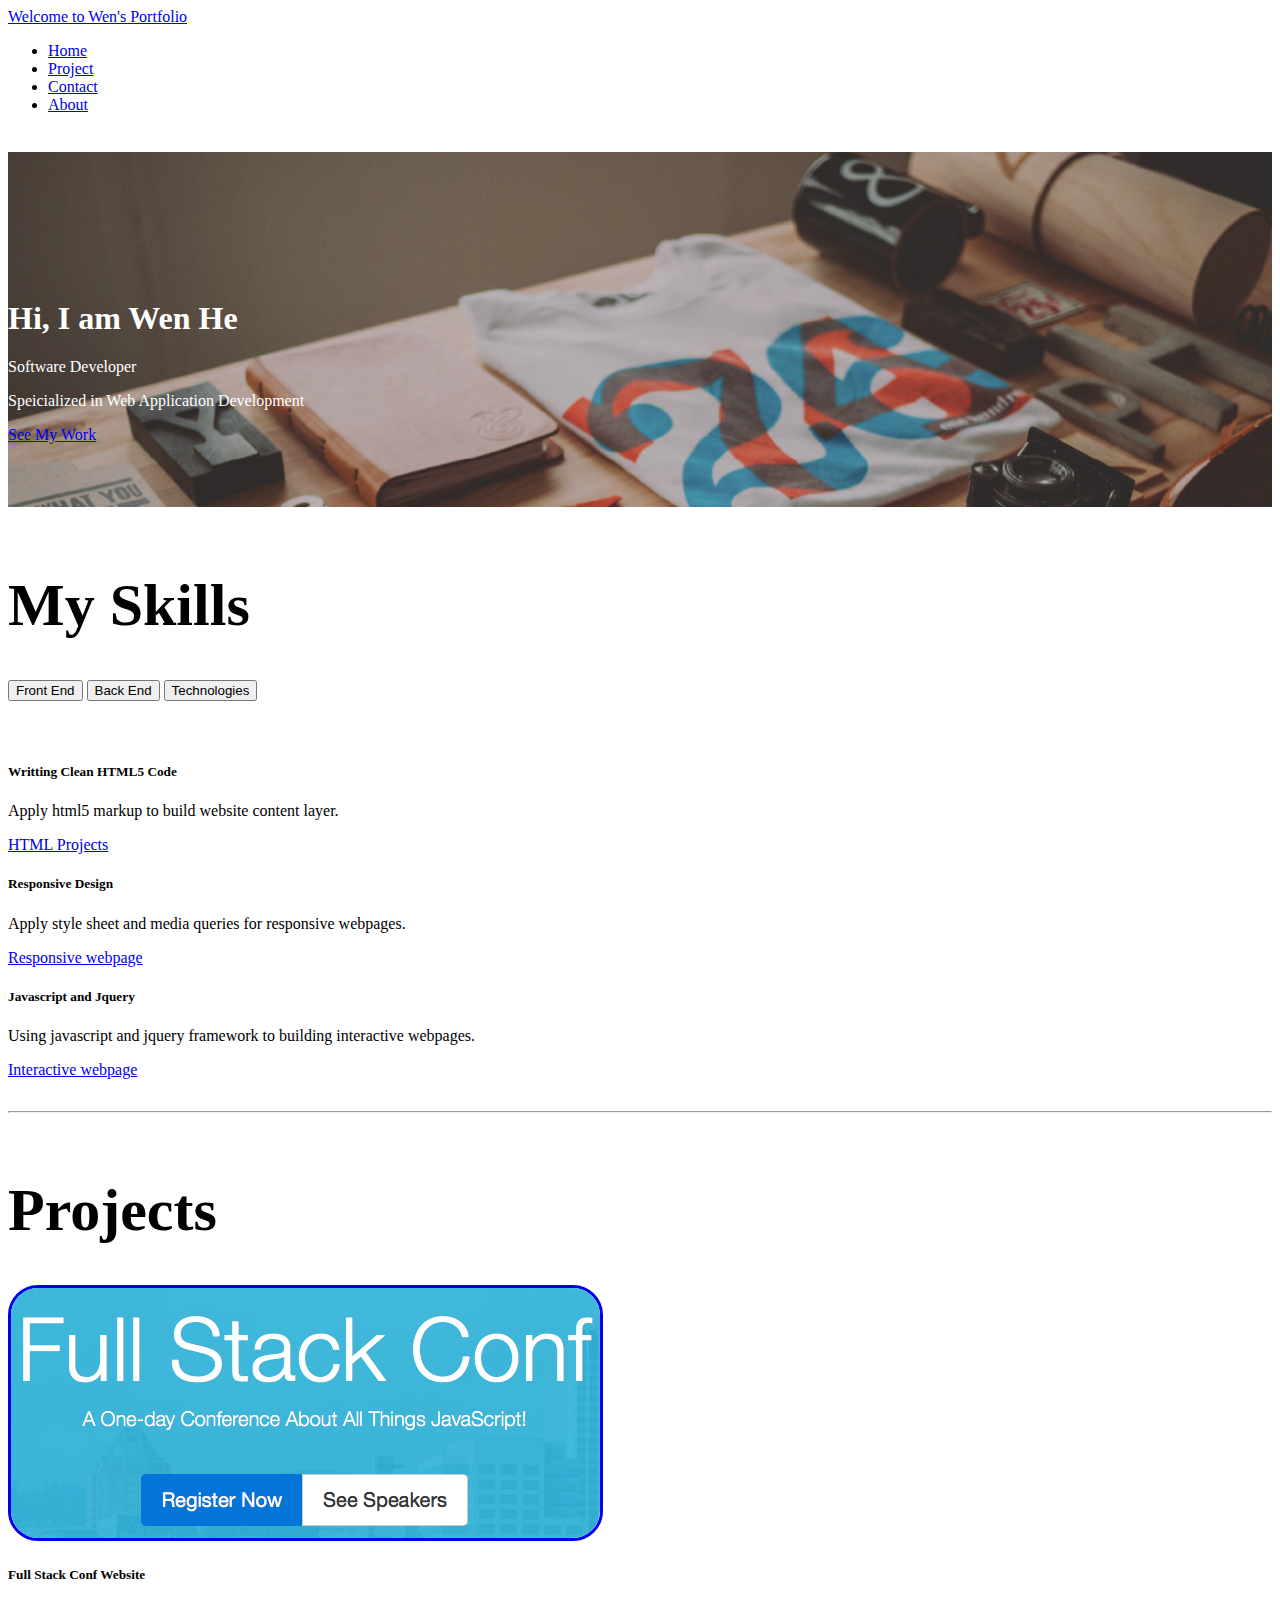
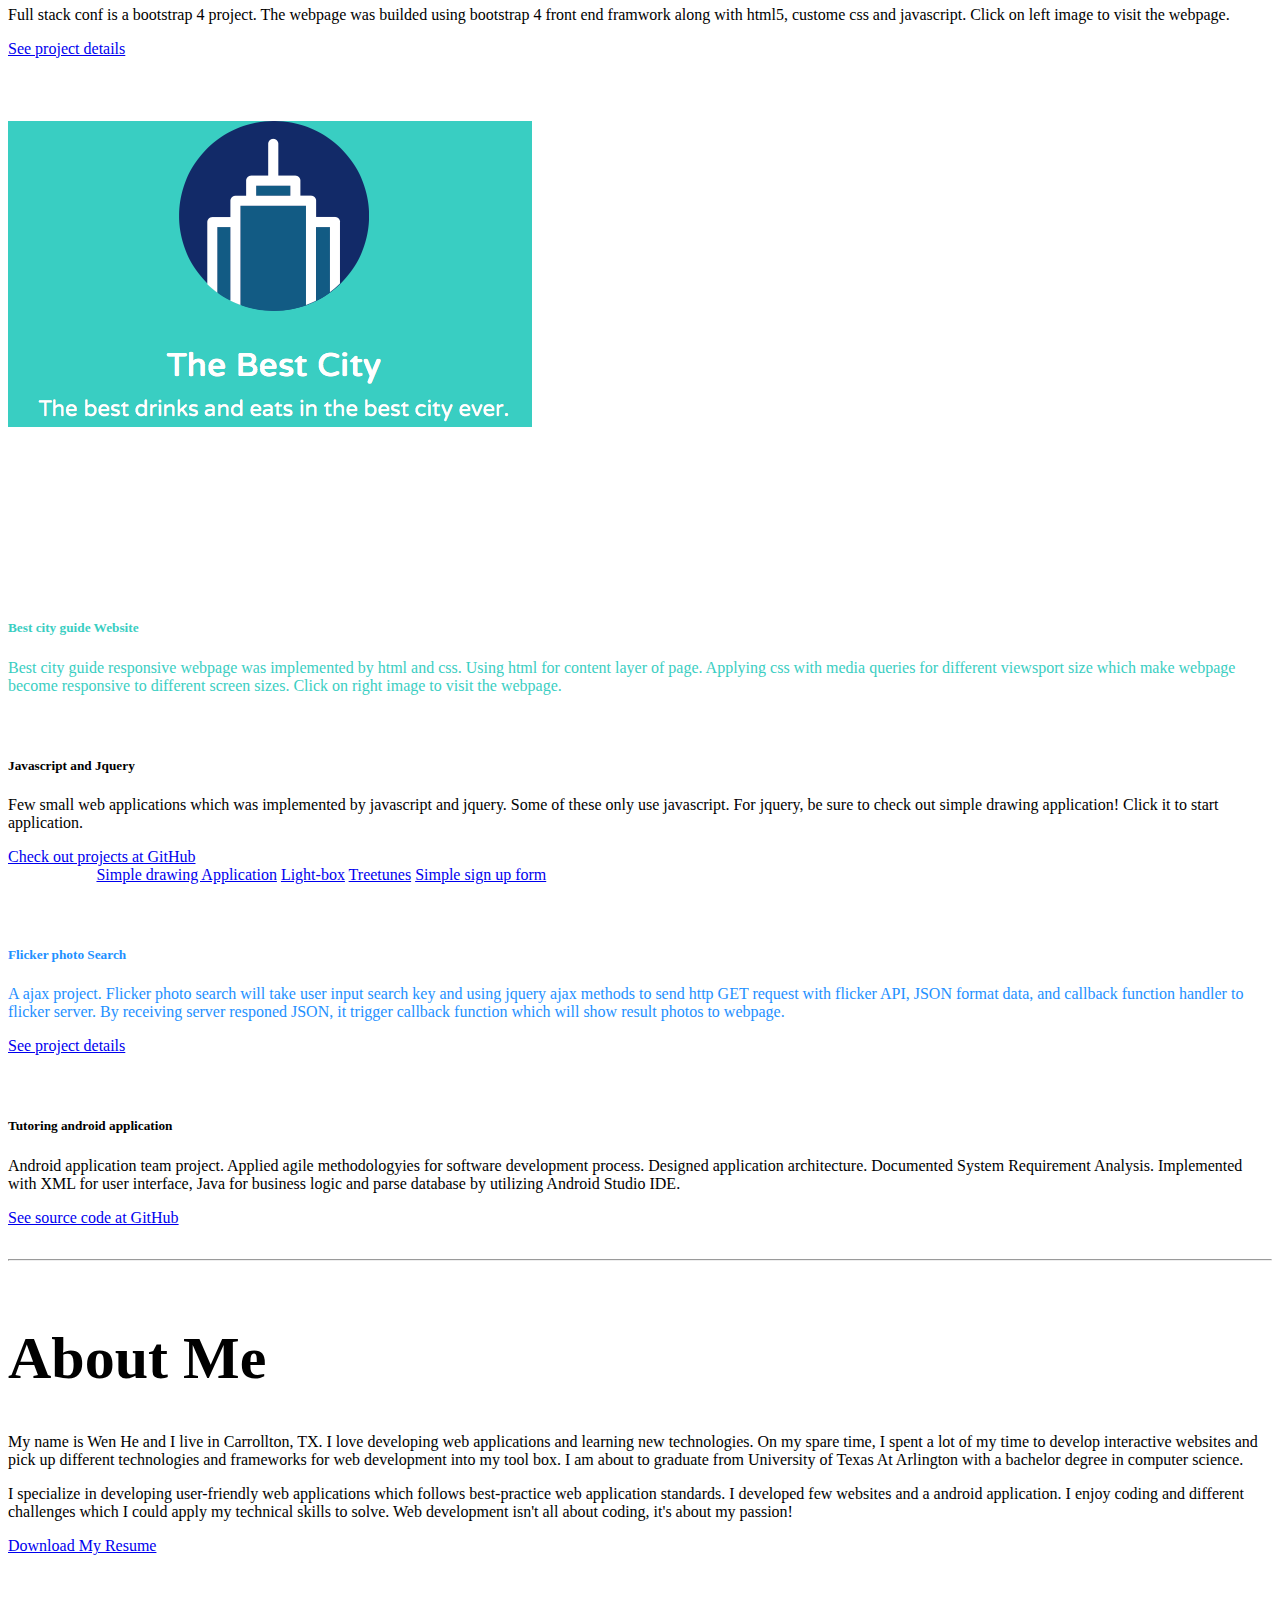
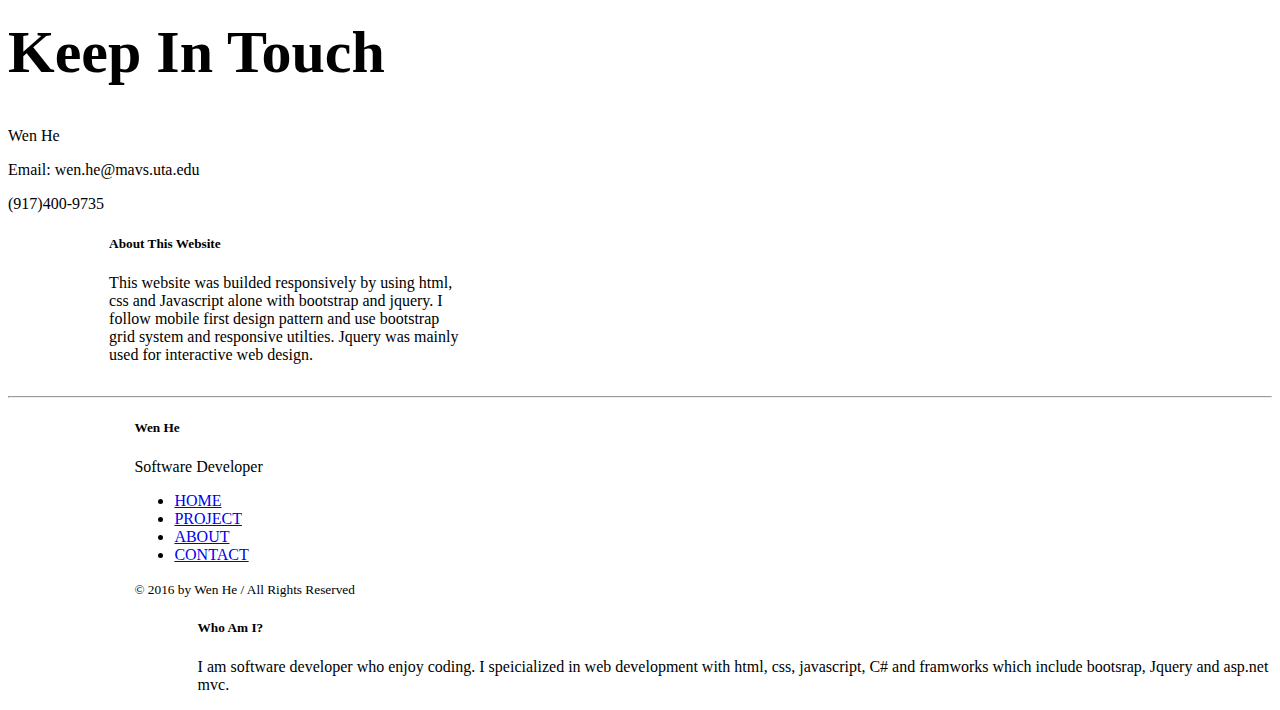
<file: index.html>
<!DOCTYPE html>
<html lang="en">
  <head>
    <!-- Required meta tags always come first -->
    <meta charset="utf-8">
    <meta name="viewport" content="width=device-width, initial-scale=1, shrink-to-fit=no">
    <meta http-equiv="x-ua-compatible" content="ie=edge">

    <!-- Bootstrap CSS -->
    <link rel="stylesheet" href="https://maxcdn.bootstrapcdn.com/bootstrap/4.0.0-alpha.2/css/bootstrap.min.css" integrity="sha384-y3tfxAZXuh4HwSYylfB+J125MxIs6mR5FOHamPBG064zB+AFeWH94NdvaCBm8qnd" crossorigin="anonymous">

    <link rel="stylesheet" type="text/css" href="custom.css">
    <link rel="stylesheet" href="animate.css"/>
    <title>Wen He portfolio</title>

  </head>

  <body id="home">
    <!-- nav -->
    <nav class="navbar navbar-fixed-top navbar-light bg-faded">
      <a class="navbar-brand m-l-2 hidden-sm-down" href="#">Welcome to Wen's Portfolio</a>
      <div class="row nav">
        <ul class="nav navbar-nav pull-xs-right">
          <li class="nav-item m-x-1 col-xs-12 col-md-2">
            <a class="nav-link toHome" href="#home">Home</a>
          </li>
          <li class="nav-item m-x-1 col-xs-12 col-md-2">
            <a class="nav-link toProjects" href="#projects">Project</a>
          </li>
          <li class="nav-item m-x-1 col-xs-12 col-md-2"">
            <a class="nav-link toContact" href="#about_contact">Contact</a>
          </li>
          <li class="nav-item m-x-1 col-xs-12 col-md-2"">
            <a class="nav-link toContact" href="#about_contact">About</a>
          </li>
        </ul>
      </div>      
    </nav> <!--/nav -->

    <!-- heading -->
    <div class="jumbotron jumbotron-fluid">
      <div class="container p-t-3 p-b-3 text-xs-center">
        <h1 class="display-3 animated tada">Hi, I am Wen He</h1>
        <p class="lead"><span id="span1">Software Developer | ASP.NET Engineer | C#/Java Programmer</p>
        <p class="lead animated fadeInDown">Speicialized in Web Application Development</p>
        <a class="btn btn-secondary-outline m-t-2 btn-lg toProjects" href="#projects">See My Work</a>
      </div>
    </div> <!-- /heading -->

    <!-- Skills -->
    <div class="container text-xs-center">
      <h1 class="text-muted skill">My Skills</h1>
      <div class="btn-group m-t-2 row" role="group" aria-label="Basic example">
        <button type="button" class="btn btn-info-outline btn-lg" id="front">Front End</button>
        <button type="button" class="btn btn-info-outline btn-lg" id="back">Back End</button>
        <button type="button" class="btn btn-info-outline btn-lg" id="tech">Technologies</button>
      </div>      
    </div>

    <div class="front_end container">

      <div class="row">

        <div class="col-md-4">
          <h5 class="text-muted">Writting Clean HTML5 Code</h5>
          <p class="text-muted">Apply html5 markup to build website content layer.</p>
          <a target="_blank" href="https://github.com/hewen852369/Web-Development" class="btn btn-success-outline">HTML Projects</a>
        </div>

        <div class="col-md-4">
          <h5 class="text-muted">Responsive Design</h5>
          <p class="text-muted">Apply style sheet and media queries for responsive webpages.</p>
          <a target="_blank" href="https://github.com/hewen852369/Web-Development/blob/master/best%20city%20guide/index.html" class="btn btn-success-outline">Responsive webpage</a>
        </div>

        <div class="col-md-4">
          <h5 class="text-muted">Javascript and Jquery</h5>
          <p class="text-muted">Using javascript and jquery framework to building interactive webpages.</p>
          <a target="_blcnk" href="https://github.com/hewen852369/Web-Development/tree/master/Jquery%20projects/simple%20drawing%20application" class="btn btn-success-outline">Interactive webpage</a>

        </div>

      </div>  
    </div>

    <div class="back_end container">

      <div class="row">
      
        <div class="col-md-4">
          <h5 class="text-muted">C# and Java</h5>
          <p class="text-muted">Main using C# and Java for backend development.</p>
          <button type="button" class="btn btn-success-outline">C# programs</button>
        </div>

        <div class="col-md-4">
          <h5 class="text-muted">SQL server and MySQL</h5>
          <p class="text-muted">Strong SQL, Transact-SQL skills and ADO.NET Entity Framework.</p>
          <button type="button" class="btn btn-success-outline">.NET framework projects</button>
        </div>

        <div class="col-md-4">
          <h5 class="text-muted">Java and Android App</h5>
          <p class="text-muted">Using java and XML for android application development.</p>
          <a target="_blank" href="https://github.com/hewen852369/FinalTutor" class="btn btn-success-outline">Android application project</a>

        </div>

      </div>  
    </div>

    <div class="technologies container">

      <div class="row">
      
        <div class="col-md-4">
          <h5 class="text-muted">Bootstrap 4</h5>
          <p class="text-muted">Mainly use bootstrap front end framwork. This site is build by using bootstrap 4.</p>
          <a target="_blank" href="https://github.com/hewen852369/Web-Development/tree/master/full%20stack%20conf" class="btn btn-success-outline">Bootstrap projects</a>
        </div>

        <div class="col-md-4">
          <h5 class="text-muted">REST API and AJAX</h5>
          <p class="text-muted">Solid unstanding REST with Http protocol and AJAX request with JSON and XML.</p>
          <a target="_blank" href="https://github.com/hewen852369/Web-Development/tree/master/full%20stack%20conf" class="btn btn-success-outline">AJAX projects</a>
        </div>

        <div class="col-md-4">
          <h5 class="text-muted">ASP.NET and MVC</h5>
          <p class="text-muted">Using ASP.NET framwork and MVC design pattern for web application development</p>
          <button type="button" class="btn btn-success-outline">Three-tier web application project</button>
        </div>

      </div>

    </div> <!-- /Skills -->
    
    <hr class="break" id="projects">

    <!-- Projects -->
    <div class="container text-xs-center">
      <h1 class="text-muted skill m-b-3">Projects</h1>

      <div class="row">
        <a target="_blank" href="full stack conf/index.html"><img class="col-sm-6 hidden-sm-down" src="fullstack.png" id="full_stack"></a>
        <div class="col-sm-6 fullstack">
          <h5 class="text-info">Full Stack Conf Website</h5>
          <p class="text-info">Full stack conf is a bootstrap 4 project. The webpage was builded using bootstrap 4 front end framwork along with html5, custome css and javascript. Click on left image to visit the webpage.</p>
          <a target="_blank" href="https://github.com/hewen852369/Web-Development/tree/master/full%20stack%20conf" class="btn btn-info-outline m-t-2">See project details</a>
        </div>
      </div>

      <div class="row bestCity">
        <a target="_blank" href="best city guide/index.html"><img class="col-sm-6 col-sm-push-6 img-circle hidden-sm-down" src="best city.png"></a>
        <div class="col-sm-6 col-sm-pull-6 Bestcity">
          <h5 class="best_city">Best city guide Website</h5>
          <p class="best_city_p">Best city guide  responsive webpage was implemented by html and css. Using html for content layer of page. Applying css with media queries for different viewsport size which make webpage become responsive to different screen sizes. Click on right image to visit the webpage.</p>
        </div>
      </div>

      <div class="row JJ">
        <div class="col-sm-6 m-r-2 col-sm-push-6">
          <h5 class="text-muted">Javascript and Jquery</h5>
          <p class="text-muted">Few small web applications which was implemented by javascript and jquery. Some of these only use javascript. For jquery, be sure to check out simple drawing application! Click it to start application.</p>
          <a target="_blank" href="https://github.com/hewen852369/Web-Development" class="btn btn-secondary-outline m-t-2">Check out projects at GitHub</a>
        </div>

        <div class="list-group col-sm-4 col-sm-pull-6 hidden-xs-down">
          <a href="simple drawing application/index.html" class="list-group-item list-group-item-info">Simple drawing Application</a>
          <a href="lightbox/index.html" class="list-group-item list-group-item-info">Light-box</a>
          <a href="Treetunes/index.html" class="list-group-item list-group-item-info">Treetunes</a>
          <a href="simple sign up form/index.html" class="list-group-item list-group-item-info">Simple sign up form</a>
        </div>
      </div>

      <div class="flicker">
        <h5 class="m-t-2">Flicker photo Search</h5>
        <p>A ajax project. Flicker photo search will take user input search key and using jquery ajax methods to send http GET request with flicker API, JSON format data, and callback function handler to flicker server. By receiving server responed JSON, it trigger callback function which will show result photos to webpage.</p>
        <a target="_blank" href="https://github.com/hewen852369/Web-Development/tree/master/Ajax%20Flicker%20photo%20search" class="btn btn-primary-outline m-t-1">See project details</a>
      </div>
         
      <div class="tutor">
        <h5 class="text-success m-t-2">Tutoring android application</h5>
        <p class="text-success">Android application team project. Applied agile methodologyies for software development process. Designed application architecture. Documented System Requirement Analysis. Implemented with XML for user interface, Java for business logic and parse database by utilizing Android Studio IDE.</p>
        <a target="_blank" href="https://github.com/hewen852369/FinalTutor" class="btn btn-success-outline m-t-1">See source code at GitHub</a>
      </div>         

    </div> <!-- /Projects -->

    <hr class="break" id="about_contact">

    <!-- About -->
    <div class="container text-xs-center">

      <div class="row col-sm-6">
        <h1 class="text-muted skill m-b-3">About Me</h1>
        <p class="text-muted">My name is Wen He and I live in Carrollton, TX. I love developing web applications and learning
        new technologies. On my spare time, I spent a lot of my time to develop interactive websites and pick up different
        technologies and frameworks for web development into my tool box. I am about to graduate from University of Texas At Arlington with a bachelor degree in computer science.</p>
        <p class="text-muted">I specialize in developing user-friendly web applications which follows best-practice web application standards. I developed few websites and a android application. I enjoy coding and different challenges
        which I could apply my technical skills to solve. Web development isn't all about coding, it's about my passion!</p>
        <a class="btn btn-info" href="Wen He resume.pdf" download>Download My Resume</a>
      </div>

      <div class="row col-sm-6">
        <h1 class="text-muted skill m-b-3 m-l-3">Keep In Touch</h1>
        <p class="text-muted">Wen He</p>
        <p class="text-muted">Email: wen.he@mavs.uta.edu</p>
        <p class="text-muted">(917)400-9735</p>
        <div class="about">
          <h5 class="text-muted m-t-2">About This Website</h5>
          <p class="text-muted">This website was builded responsively by using html,<br> css and Javascript alone with bootstrap and jquery. I <br>follow mobile first design pattern and use bootstrap<br>grid system and responsive utilties. Jquery was mainly<br>used for interactive web design.</p>
        </div>   
      </div>

    </div> <!-- /About -->

    <hr class="break">

    <!-- Footer -->
    <div class="row">
      <div class="col-md-4 col-xs-12 footer_a">
        <h5 class="text-muted">Wen He</h5>
        <p class="text-muted">Software Developer</p>
          <ul class="nav nav-inline m-t-1">
            <li class="nav-item">
              <a class="nav-link text-muted toHome" href="#home">HOME</a>
            </li>
            <li class="nav-item">
              <a class="nav-link text-muted toProjects" href="#projects">PROJECT</a>
            </li>
            <li class="nav-item">
              <a class="nav-link text-muted toContact" href="#about_contact">ABOUT</a>
            </li>
            <li class="nav-item">
              <a class="nav-link text-muted toContact" href="#about_contact">CONTACT</a>
            </li>            
          </ul>
          <small class="text-muted">&copy; 2016 by Wen He / All Rights Reserved</small>         
      </div>
      <div class="col-md-4 col-xs-12 footer_b">
        <h5 class="text-muted">Who Am I?</h5>
        <p class="text-muted">I am software developer who enjoy coding. I speicialized in web development with html, css, javascript, C# and framworks which include bootsrap, Jquery and asp.net mvc.</p>
      </div>      
    </div> <!-- /Footer -->

    <!-- jQuery first, then Bootstrap JS. -->
    <script src="https://ajax.googleapis.com/ajax/libs/jquery/2.1.4/jquery.min.js"></script>
    <script src="https://maxcdn.bootstrapcdn.com/bootstrap/4.0.0-alpha.2/js/bootstrap.min.js" integrity="sha384-vZ2WRJMwsjRMW/8U7i6PWi6AlO1L79snBrmgiDpgIWJ82z8eA5lenwvxbMV1PAh7" crossorigin="anonymous"></script>
    <script src="jquery.cycleText.js"></script>
    <script src="app.js"></script>
  </body>
</html>
</file>
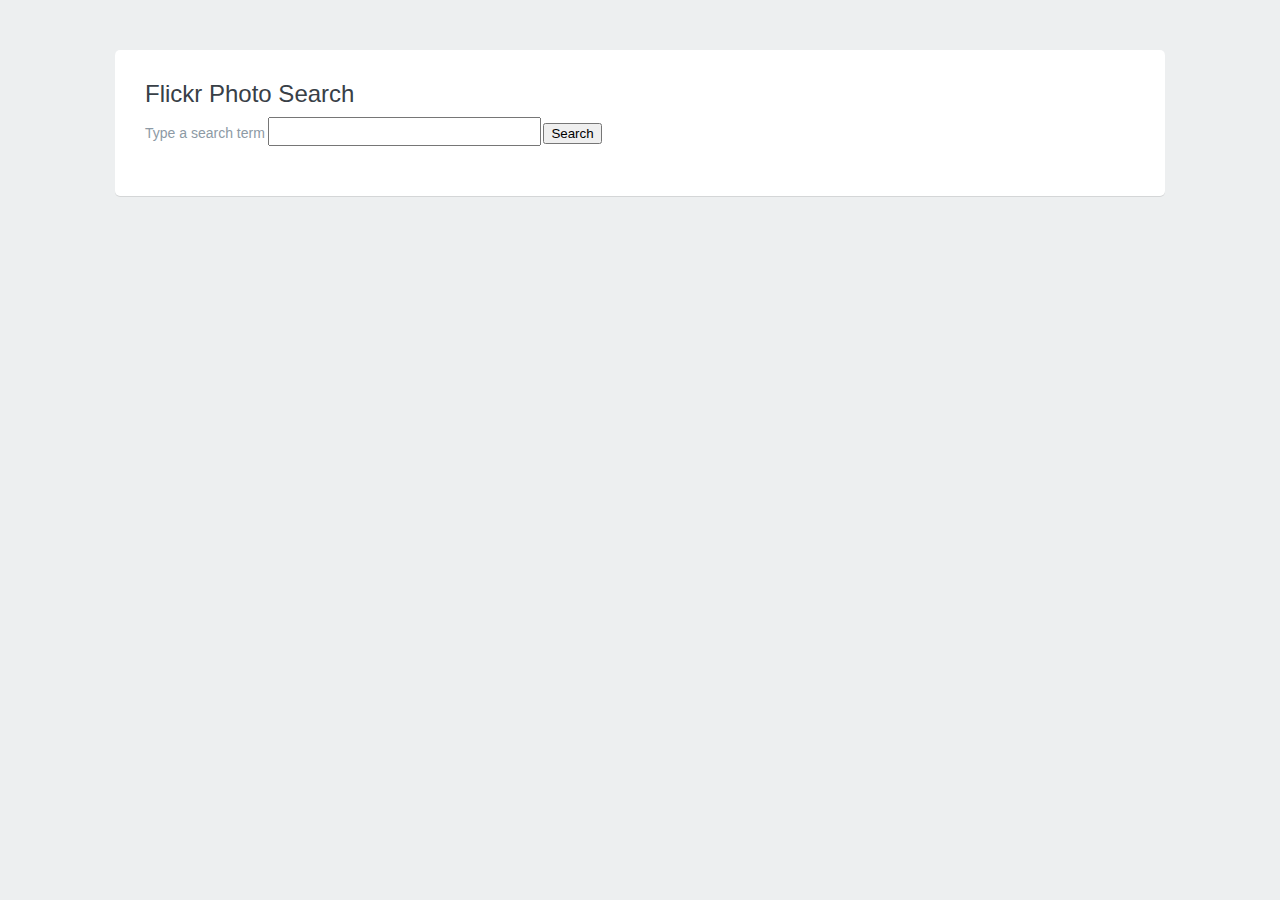
<file: Ajax Flicker photo search/index.html>
<!DOCTYPE html>
<html>
<head>
  <meta charset="utf-8">
  <title>AJAX Flickr Photo Search</title>
  <link rel="stylesheet" href="css/main.css">
  <script src="https://ajax.googleapis.com/ajax/libs/jquery/2.1.4/jquery.min.js"></script>
  <script src="js/app.js"></script>
</head>
<body>
  <div class="grid-container centered">
    <div class="grid-100">
      <div class="contained">
        <div class="grid-100">
          <div class="heading">
            <h1>Flickr Photo Search</h1>
            <form>
              <label for="search">Type a search term</label>
              <input type="search" name="search" id="search">
              <input type="submit" value="Search" id="submit">
            </form>
            
          </div>
        </div>

        <ul id="photos">

        </ul>
      </div>
    </div>
  </div>
</body>
</html>
</file>
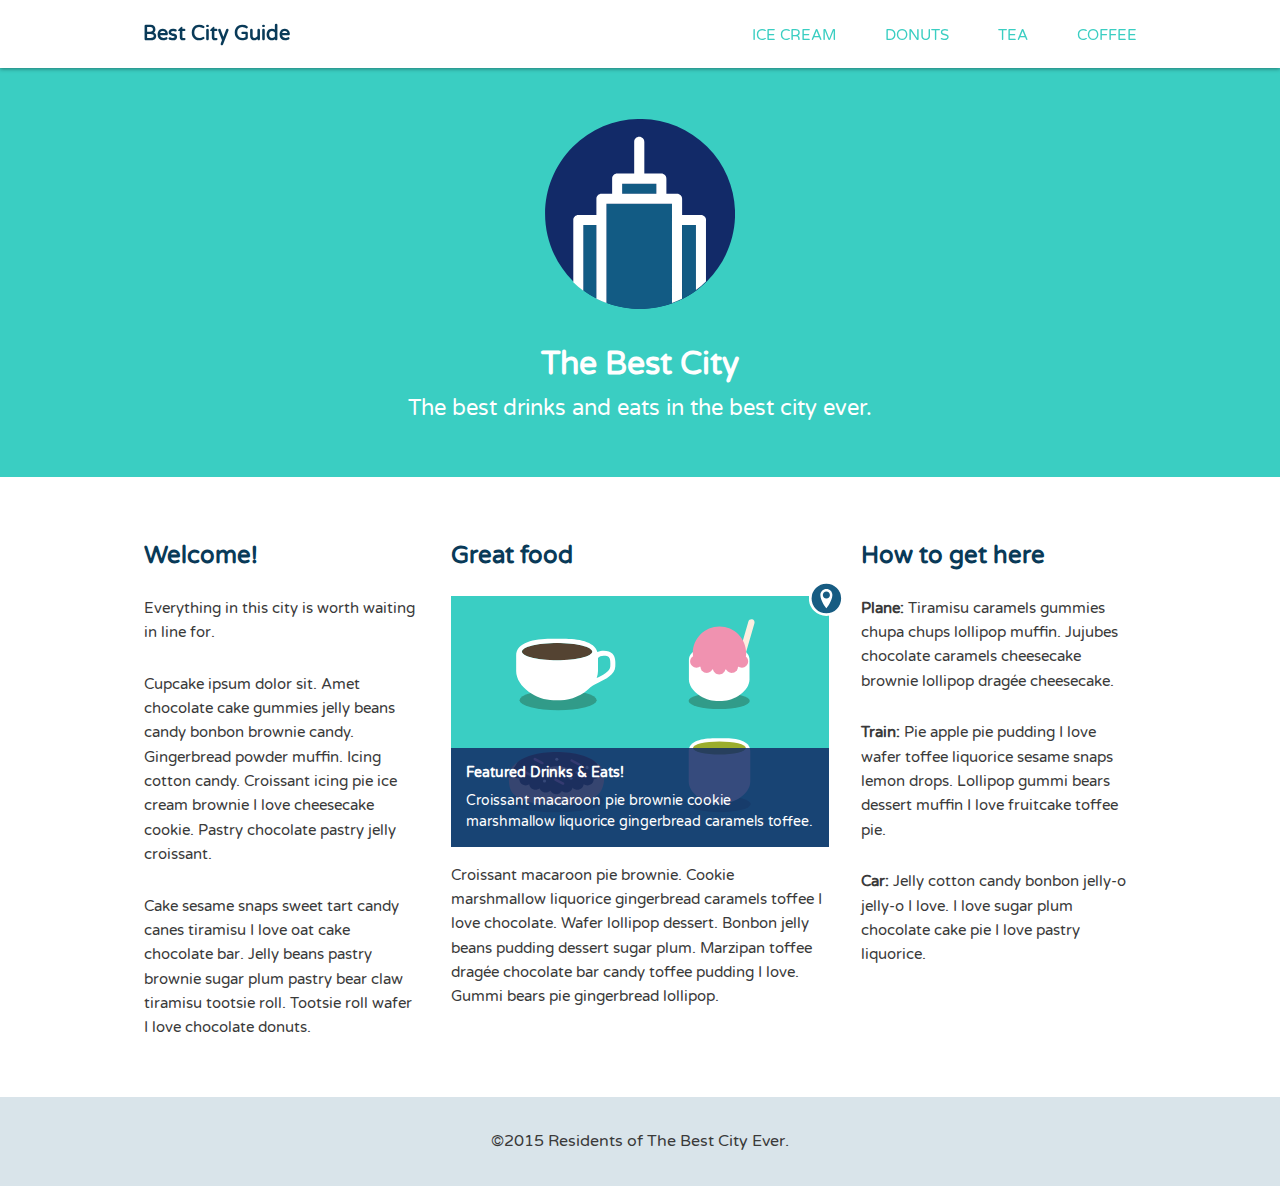
<file: best city guide/index.html>
<!DOCTYPE html>
<html>
<head>
	<meta name="viewport" content="width=device-width, initial-scale=1.0">
	<title>Best City Guide</title>
	<link href='https://fonts.googleapis.com/css?family=Varela+Round' rel='stylesheet' type='text/css'>
	<link rel="stylesheet" href="css/normalize.css">
	<link rel="stylesheet" href="css/style.css">
</head>
<body>
	
	<header class="main-header">
		<div class="container clearfix">
			<h1 class="name"><a href="#">Best City Guide</a></h1>
			<ul class="main-nav">
				<li><a href="#">ice cream</a></li>
				<li><a href="#">donuts</a></li>
				<li><a href="#">tea</a></li>
				<li><a href="#">coffee</a></li>
			</ul>
		</div>
	</header><!--/.main-header-->   

	<div class="banner">
		<img class="logo" src="img/city-logo.svg" alt="City">
		<h1 class="headline">The Best City</h1>
		<span class="tagline">The best drinks and eats in the best city ever.</span>
	</div><!--/.banner-->

	<div class="container clearfix">
		
		<div class="secondary col">
			<h2>Welcome!</h2>
			<p>Everything in this city is worth waiting in line for.</p>
			<p>Cupcake ipsum dolor sit. Amet chocolate cake gummies jelly beans candy bonbon brownie candy. Gingerbread powder muffin. Icing cotton candy. Croissant icing pie ice cream brownie I love cheesecake cookie. Pastry chocolate pastry jelly croissant.</p>
			<p>Cake sesame snaps sweet tart candy canes tiramisu I love oat cake chocolate bar. Jelly beans pastry brownie sugar plum pastry bear claw tiramisu tootsie roll. Tootsie roll wafer I love chocolate donuts.</p>
		</div><!--/.secondary-->
		
		<div class="primary col">
			<h2>Great food</h2>
			
			<!--featured image-->
			<figure>
				<img class="icon-location" src="img/location.svg" alt="Location">
				<img class="feat-img" src="img/treats.svg" alt="Drinks and eats">
				<figcaption>
					<h4>Featured Drinks &amp; Eats!</h4>
					Croissant macaroon pie brownie cookie marshmallow liquorice gingerbread caramels toffee.
				</figcaption>
			</figure>
			
			<p>Croissant macaroon pie brownie. Cookie marshmallow liquorice gingerbread caramels toffee I love chocolate. Wafer lollipop dessert. Bonbon jelly beans pudding dessert sugar plum. Marzipan toffee drag&#233;e chocolate bar candy toffee pudding I love. Gummi bears pie gingerbread lollipop.</p>
		</div><!--/.primary-->
		
		<div class="tertiary col">
			<h2>How to get here</h2>
			<p><strong>Plane: </strong>Tiramisu caramels gummies chupa chups lollipop muffin. Jujubes chocolate caramels cheesecake brownie lollipop drag&#233;e cheesecake.</p>
			<p><strong>Train: </strong>Pie apple pie pudding I love wafer toffee liquorice sesame snaps lemon drops. Lollipop gummi bears dessert muffin I love fruitcake toffee pie.</p>
			<p><strong>Car: </strong>Jelly cotton candy bonbon jelly-o jelly-o I love. I love sugar plum chocolate cake pie I love pastry liquorice.</p>
		</div><!--/.tertiary-->	
		
	</div><!--/.container-->

	<footer class="main-footer">
		<span>&copy;2015 Residents of The Best City Ever.</span>
	</footer>
	
</body>
</html>
</file>
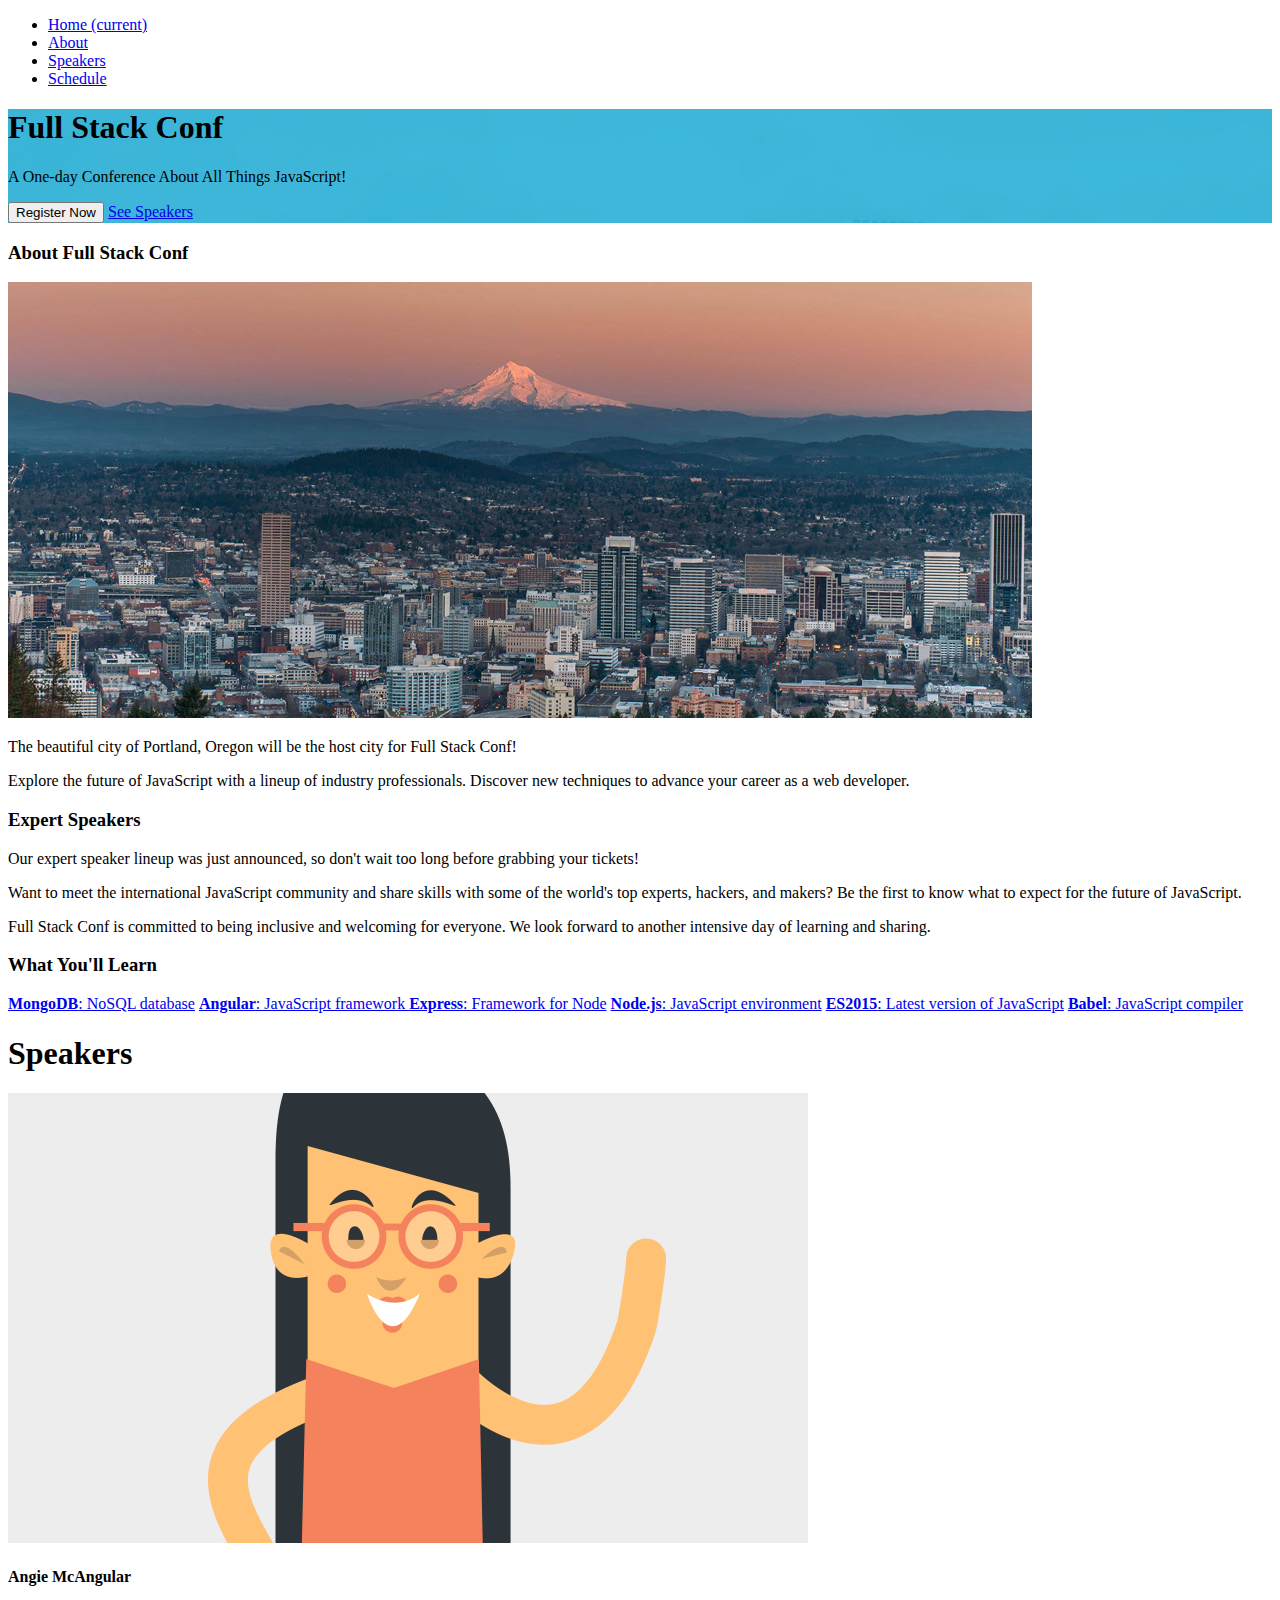
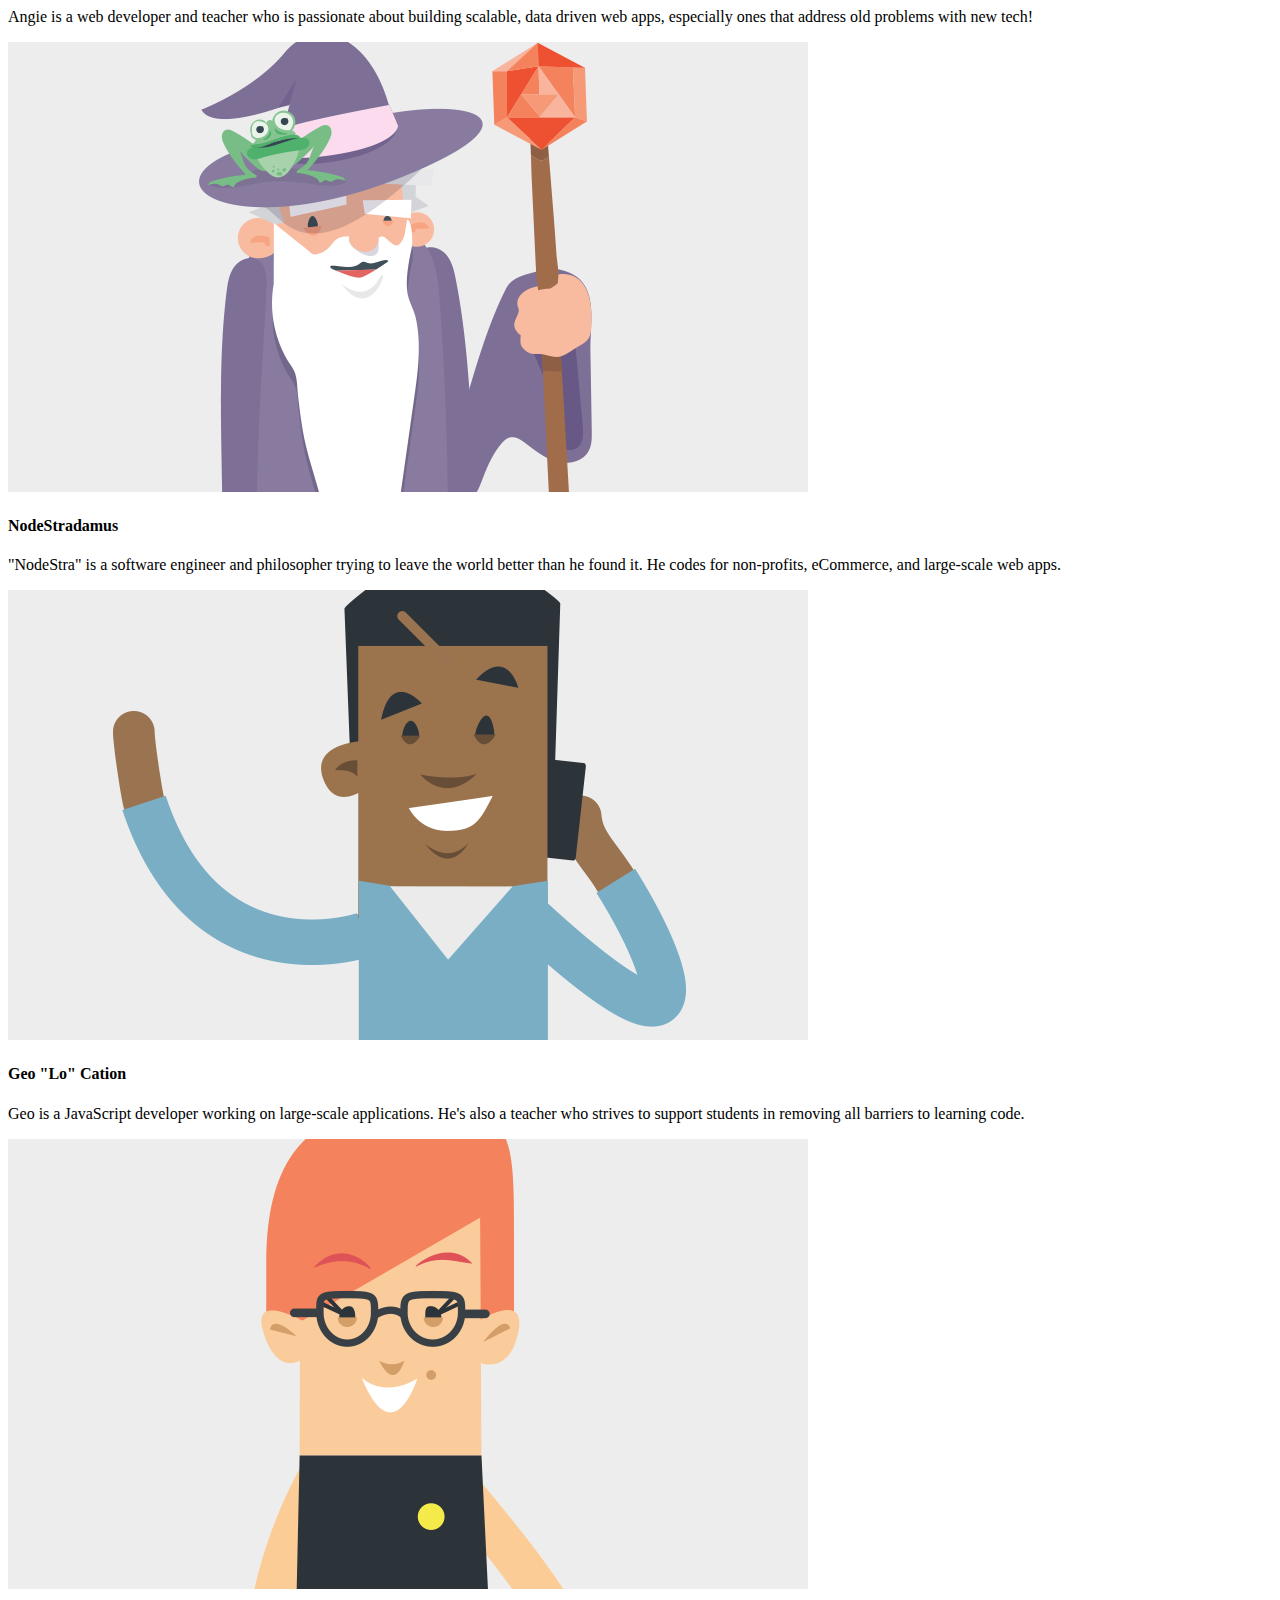
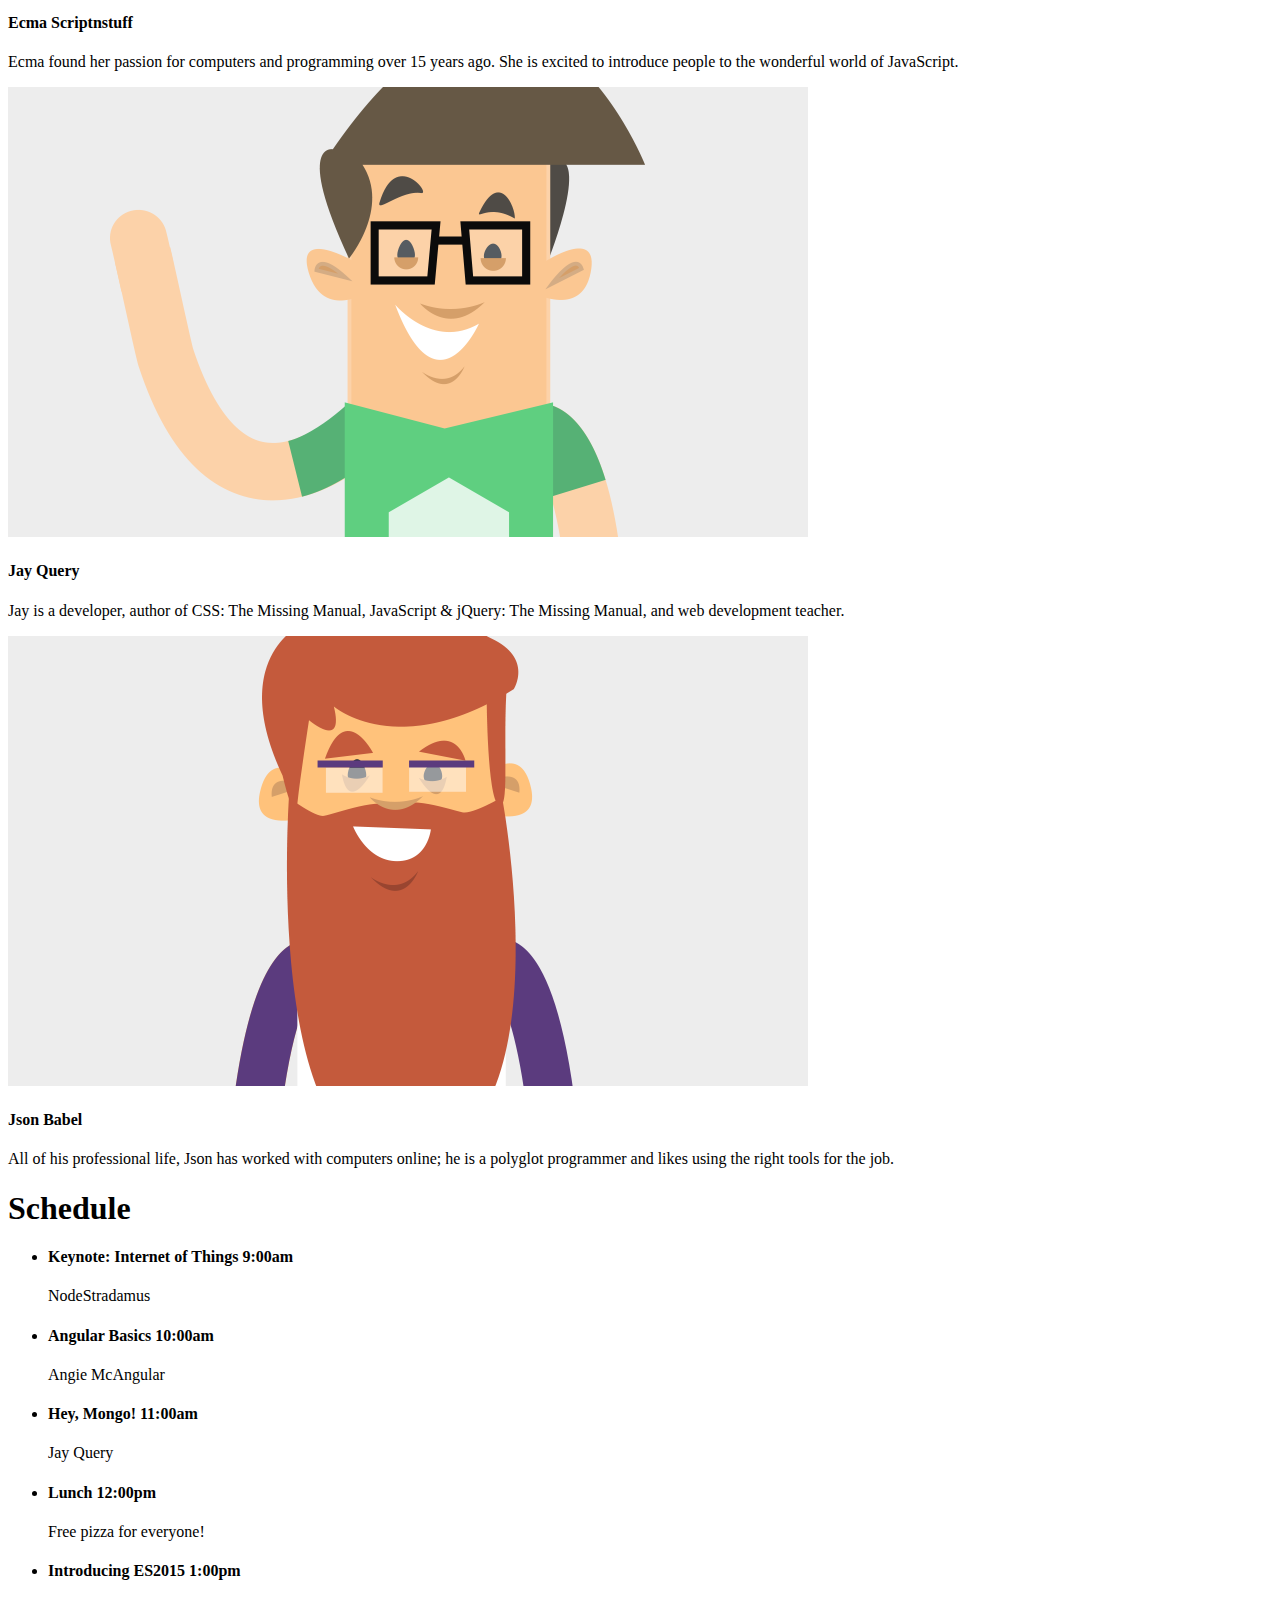
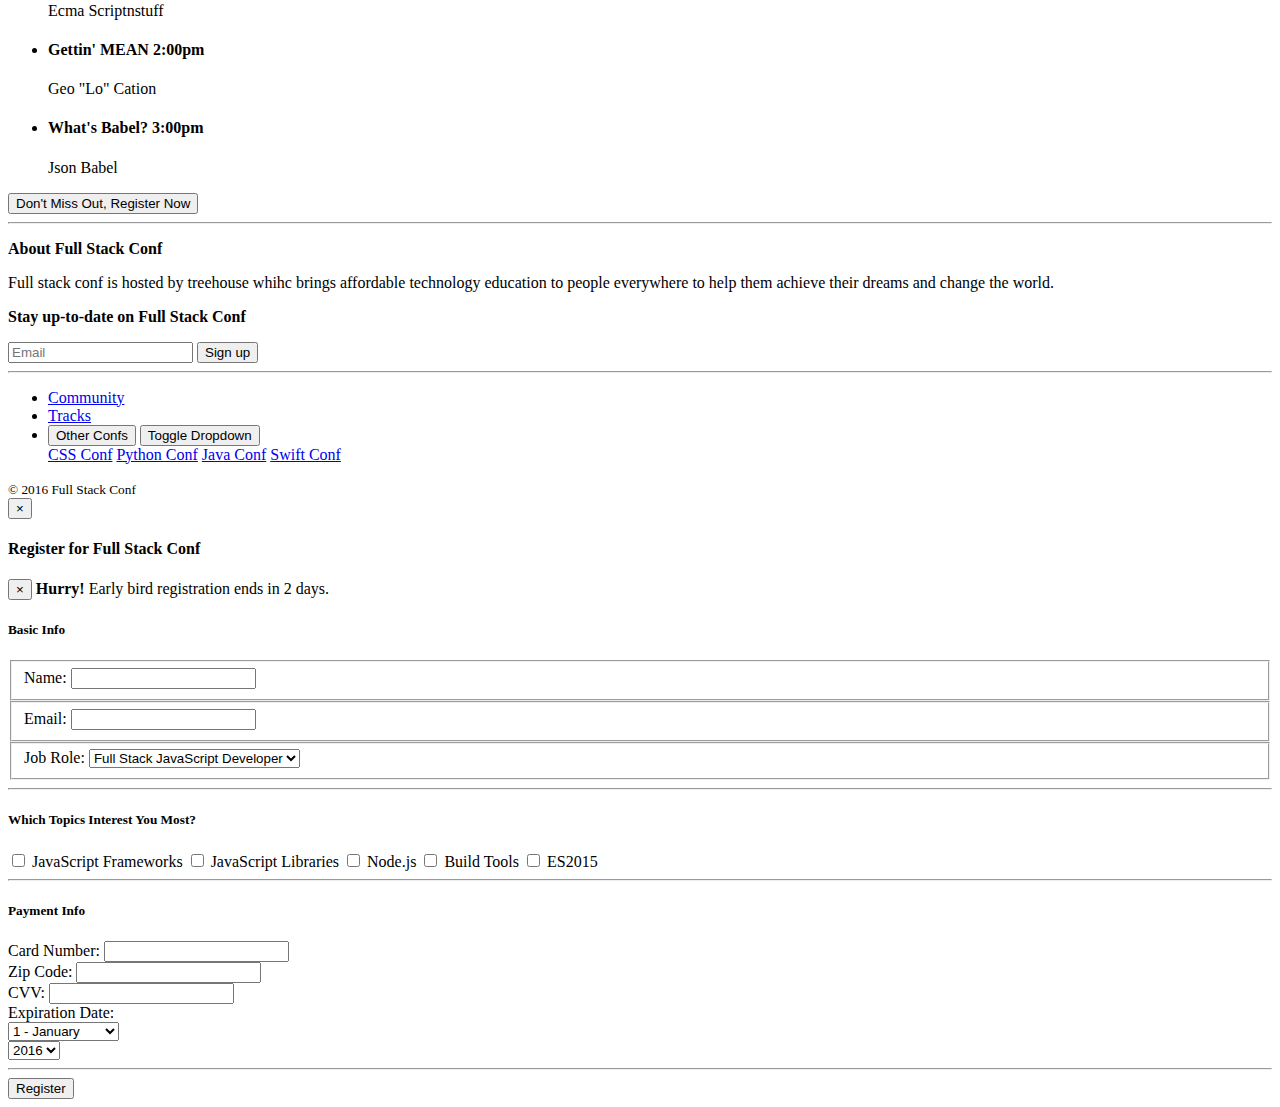
<file: full stack conf/index.html>
<!DOCTYPE html>
<html lang="en">
  <head>
    <meta charset="utf-8">
    <meta name="viewport" content="width=device-width, initial-scale=1, shrink-to-fit=no">
    <meta http-equiv="x-ua-compatible" content="ie=edge">
    <title>Full Stack Conf</title>
    <!-- bootstrap css -->
		<link rel="stylesheet" href="https://maxcdn.bootstrapcdn.com/bootstrap/4.0.0-alpha.2/css/bootstrap.min.css" integrity="sha384-y3tfxAZXuh4HwSYylfB+J125MxIs6mR5FOHamPBG064zB+AFeWH94NdvaCBm8qnd" crossorigin="anonymous">
		<link rel="stylesheet" href="css/custom.css">
  </head>
  <body id="home" data-spy="scroll" data-target=".navbar" data-offset="100">
	
		<!-- navbar -->
		<nav class="navbar navbar-dark bg-primary navbar-fixed-top">
			<div class="container">
				<ul class="nav navbar-nav">
					<li class="nav-item">
						<a class="nav-link" href="#home">Home <span class="sr-only">(current)</span></a>
					</li>
					<li class="nav-item">
						<a class="nav-link" href="#about">About</a>
					</li>
					<li class="nav-item">
						<a class="nav-link" href="#speakers">Speakers</a>
					</li>
					<li class="nav-item">
						<a class="nav-link" href="#schedule">Schedule</a>
					</li>
				</ul>
			</div>
		</nav><!-- /navbar -->
		
		<!-- jumbotron -->
		<div class="jumbotron jumbotron-fluid bg-info">
			<div class="container text-sm-center p-t-3">
				<h1 class="display-2">Full Stack Conf</h1>
				<p class="lead">A One-day Conference About All Things JavaScript!</p>
				
				<div class="btn-group m-t-2" role="group" aria-label="Basic example">
					<button type="button" class="btn btn-primary btn-lg" data-toggle="modal" data-target="#register">Register Now</button>
					<a class="btn btn-secondary btn-lg" href="#speakers">See Speakers</a>
				</div>
			</div>
		</div>		
		<!-- /jumbotron -->
		
		<div class="container p-t-2">
			
			<!-- about -->
			<div id="about" class="row">
				<div class="col-lg-4 col-lg-push-4">
          <h3 class="m-b-2">About Full Stack Conf</h3>
					<img class="m-b-1 img-fluid img-rounded hidden-xs-down" src="img/pdx.jpg" alt="Portland">
		      <p>The beautiful city of Portland, Oregon will be the host city for Full Stack Conf!</p>
		      <p>Explore the future of JavaScript with a lineup of industry professionals. Discover new techniques to advance your career as a web developer.</p>
				</div>
				
				<div class="col-lg-4 col-lg-pull-4">
		      <h3 class="m-b-2">Expert Speakers</h3>
  	      <p>Our expert speaker lineup was just announced, so don't wait too long before grabbing your tickets!</p>
		      <p>Want to meet the international JavaScript community and share skills with some of the world's top experts, hackers, and makers? Be the first to know what to expect for the future of JavaScript.</p>
		      <p>Full Stack Conf is committed to being inclusive and welcoming for everyone. We look forward to another intensive day of learning and sharing.</p>
				</div>
				
				<div class="col-lg-4">
          <h3 class="m-b-2">What You'll Learn</h3>
					<div class="list-group">
					  <a href="#" class="list-group-item"><strong>MongoDB</strong>: NoSQL database</a>
					  <a href="#" class="list-group-item"><strong>Angular</strong>: JavaScript framework </a>
					  <a href="#" class="list-group-item"><strong>Express</strong>: Framework for Node</a>
					  <a href="#" class="list-group-item"><strong>Node.js</strong>: JavaScript environment</a>
					  <a href="#" class="list-group-item"><strong>ES2015</strong>: Latest version of JavaScript</a>
					  <a href="#" class="list-group-item"><strong>Babel</strong>: JavaScript compiler</a>
					</div>
				</div>
			</div><!-- /about -->
			
			<!-- speakers -->
			<h1 id="speakers" class="display-4 text-xs-center m-y-3 text-muted">Speakers</h1>
			
			<div class="row">
				<div class="col-md-6 col-lg-4">
					<div class="card">
						<img class="card-img-top img-fluid" src="img/angie.png" alt="Card image cap">
						<div class="card-block">
							<h4 class="card-title">Angie McAngular</h4>
							<p class="card-text">Angie is a web developer and teacher who is passionate about building scalable, data driven web apps, especially ones that address old problems with new tech!</p>
						</div>
					</div>
				</div>

				<div class="col-md-6 col-lg-4">
					<div class="card">
						<img class="card-img-top img-fluid" src="img/nodestradamus.png" alt="Card image cap">
						<div class="card-block">
							<h4 class="card-title">NodeStradamus</h4>
							<p class="card-text">"NodeStra" is a software engineer and philosopher trying to leave the world better than he found it. He codes for non-profits, eCommerce, and large-scale web apps.</p>
						</div>
					</div>
				</div>

				<div class="col-md-6 col-lg-4">
			    <div class="card">
			      <img class="card-img-top img-fluid" src="img/geo.png" alt="Card image cap">
			      <div class="card-block">
			        <h4 class="card-title">Geo "Lo" Cation</h4>
			        <p class="card-text">Geo is a JavaScript developer working on large-scale applications. He's also a teacher who strives to support students in removing all barriers to learning code.</p>
			      </div>
			    </div>
				</div>

				<div class="col-md-6 col-lg-4">
				  <div class="card">
			      <img class="card-img-top img-fluid" src="img/ecma.png" alt="Card image cap">
			      <div class="card-block">
			        <h4 class="card-title">Ecma Scriptnstuff</h4>
			        <p class="card-text">Ecma found her passion for computers and programming over 15 years ago. She is excited to introduce people to the wonderful world of JavaScript.</p>
			      </div>
			    </div>
				</div>

				<div class="col-md-6 col-lg-4">
			    <div class="card">
			      <img class="card-img-top img-fluid" src="img/jay.png" alt="Card image cap">
			      <div class="card-block">
			        <h4 class="card-title">Jay Query</h4>
			        <p class="card-text">Jay is a developer, author of CSS: The Missing Manual, JavaScript &amp; jQuery: The Missing Manual, and web development teacher.</p>
			      </div>
			    </div>
				</div>

				<div class="col-md-6 col-lg-4">
			    <div class="card">
			      <img class="card-img-top img-fluid" src="img/json.png" alt="Card image cap">
			      <div class="card-block">
			        <h4 class="card-title">Json Babel</h4>
			        <p class="card-text">All of his professional life, Json has worked with computers online; he is a polyglot programmer and likes using the right tools for the job.</p>
			      </div>
			    </div>
				</div>
			</div><!-- /speakers -->
			
			<!-- schedule -->
			<h1 id="schedule" class="display-4 text-xs-center m-y-3 text-muted">Schedule</h1>

			<ul class="list-group">
				<li class="list-group-item">
					<h4 class="list-group-item-heading">Keynote: Internet of Things <span class="label label-info label-pill pull-xs-right">9:00am</span></h4>
					NodeStradamus
				</li>
				<li class="list-group-item">
					<h4 class="list-group-item-heading">Angular Basics <span class="label label-info label-pill pull-xs-right">10:00am</span></h4>
					Angie McAngular
				</li>
				<li class="list-group-item">
					<h4 class="list-group-item-heading">Hey, Mongo! <span class="label label-info label-pill pull-xs-right">11:00am</span></h4>
					Jay Query
				</li>
				<li class="list-group-item list-group-item-success">
					<h4 class="list-group-item-heading">Lunch <span class="label label-info label-pill pull-xs-right">12:00pm</span></h4>
					Free pizza for everyone!
				</li>
			  <li class="list-group-item">
					<h4 class="list-group-item-heading">Introducing ES2015 <span class="label label-info label-pill pull-xs-right">1:00pm</span></h4>
			  	Ecma Scriptnstuff
			  </li>
			  <li class="list-group-item">
					<h4 class="list-group-item-heading">Gettin' MEAN <span class="label label-info label-pill pull-xs-right">2:00pm</span></h4>
			    Geo "Lo" Cation
			  </li>
			  <li class="list-group-item">
					<h4 class="list-group-item-heading">What's Babel? <span class="label label-info label-pill pull-xs-right">3:00pm</span></h4>
			    Json Babel
			  </li>
			</ul><!-- /schedule -->
			
			<!-- callout button -->
			<button type="button" class="btn btn-info-outline btn-lg center-block m-y-3" data-toggle="modal" data-target="#register">Don't Miss Out, Register Now</button>
			
			<!-- signup form -->
			<hr>
			<div class="row p-y-2 text-muted">
				<div class="col-md-6 col-xl-5">
					<p><strong>About Full Stack Conf </strong></p>
					<p> Full stack conf is hosted by treehouse  whihc brings affordable technology education to people everywhere to help them achieve their dreams and change the world.</p>
				</div>
			  <div class="col-md-6 col-xl-5 col-xl-offset-2">
			  	<p><strong>Stay up-to-date on Full Stack Conf</strong></p>
			    <div class="input-group">
			      <input type="text" class="form-control" placeholder="Email">
			      <span class="input-group-btn">
			        <button class="btn btn-primary" type="button">Sign up</button>
			      </span>
			    </div>
			  </div>
			</div>
			<hr><!-- /signup form -->
			
			<!-- footer -->
			<div class="row p-y-1">
				<div class="col-md-7">
					<ul class="nav nav-inline">
						<li class="nav-item">
							<a class="nav-link" href="#">Community</a>
						</li>
						<li class="nav-item">
							<a class="nav-link" href="#">Tracks</a>
						</li>
						<li class="nav-item">
							<!-- Split button -->
							<div class="btn-group dropup">
								<button type="button" class="btn btn-secondary">Other Confs</button>
								<button type="button" class="btn btn-secondary dropdown-toggle" data-toggle="dropdown" aria-haspopup="true" aria-expanded="false">
									<span class="sr-only">Toggle Dropdown</span>
								</button>
								<div class="dropdown-menu">
									<a class="dropdown-item" href="#">CSS Conf</a>
									<a class="dropdown-item" href="#">Python Conf</a>
									<a class="dropdown-item" href="#">Java Conf</a>
									<a class="dropdown-item" href="#">Swift Conf</a>
								</div>
							</div>
						</li>
					</ul>
				</div>
				<div class="col-md-5 text-md-right">
					<small>&copy; 2016 Full Stack Conf</small>
				</div>
			</div><!-- /footer -->
			
		</div><!-- /.container -->
		
    <!--===================================
      FORM MODAL
    ====================================-->
		
		<div id="register" class="modal fade">
			<div class="modal-dialog" role="document">
				<div class="modal-content">
					<div class="modal-header bg-info">
						<button type="button" class="close" data-dismiss="modal" aria-label="Close">
							<span aria-hidden="true">&times;</span>
						</button>
						<h4 class="modal-title">Register for Full Stack Conf</h4>
					</div>
					<div class="modal-body">
						<!-- registration form -->
						<div class="alert alert-warning alert-dismissible fade in" role="alert">
							<button type="button" class="close" data-dismiss="alert" aria-label="Close">
								<span aria-hidden="true">&times;</span>
							</button>
							<strong>Hurry!</strong> Early bird registration ends in 2 days.
						</div>						
						
						<form>
							<h5 class="m-b-2">Basic Info</h5>
							<fieldset class="form-group">
								<label for="name">Name:</label>
								<input type="text" class="form-control" id="name">
							</fieldset>
							<fieldset class="form-group">
								<label for="mail" class="form-control-label p-l-0">Email:</label>
								<input type="email" class="form-control" id="mail">
							</fieldset>
							<fieldset class="form-group">
								<label for="role">Job Role:</label>
								<select class="c-select form-control" id="role" name="user_role">
									<option value="full stack js developer">Full Stack JavaScript Developer</option>
									<option value="front end developer">Front End Developer</option>
									<option value="back end developer">Back End Developer</option>
									<option value="designer">Designer</option>          
									<option value="student">Student</option> 								
								</select>
							</fieldset>
							
							<hr class="m-y-2">
							<h5 class="m-b-2">Which Topics Interest You Most?</h5>
							
							<div class="form-group c-inputs-stacked">
								<label class="c-input c-checkbox">
									<input type="checkbox">
									<span class="c-indicator"></span>
									JavaScript Frameworks
								</label>
								<label class="c-input c-checkbox">
									<input type="checkbox">
									<span class="c-indicator"></span>
									JavaScript Libraries
								</label>
								<label class="c-input c-checkbox">
									<input type="checkbox">
									<span class="c-indicator"></span>
									Node.js
								</label>	
								<label class="c-input c-checkbox">
									<input type="checkbox">
									<span class="c-indicator"></span>
									Build Tools
								</label>
								<label class="c-input c-checkbox">
									<input type="checkbox">
									<span class="c-indicator"></span>
									ES2015
								</label>								
							</div>
							
							<hr class="m-b-2">
							<h5 class="m-b-2">Payment Info</h5>
							
							<div class="row">
								<div class="col-lg-6 form-group">
									<label class="form-control-label p-l-0" for="cc-num">Card Number:</label>
									<input class="form-control" id="cc-num" type="text">
								</div>
							
								<div class="col-lg-3 form-group">
									<label for="zip">Zip Code:</label>
									<input class="form-control" id="zip" type="text">
								</div>
							
								<div class="col-lg-3 form-group">
									<label for="cvv">CVV:</label>
									<input class="form-control" id="cvv" type="text">
								</div>
							</div>
							
							<div class="row">
								<label class="col-lg-12">Expiration Date:</label>
								
								<div class="col-lg-8 form-group"> 									
									<select class="c-select form-control" id="exp-month">
										<option value="1">1 - January</option>
										<option value="2">2 - February</option>
										<option value="3">3 - March</option>
										<option value="4">4 - April</option>
										<option value="5">5 - May</option>
										<option value="6">6 - June</option>
										<option value="7">7 - July</option>
										<option value="8">8 - August</option>
										<option value="9">9 - September</option>
										<option value="10">10 - October</option>
										<option value="11">11 - November</option>	
										<option value="12">12 - December</option>          		          
									</select> 								
								</div>
								<div class="col-lg-4 form-group">
									<select class="c-select form-control" id="exp-year">
										<option value="2016">2016</option>
										<option value="2017">2017</option>
										<option value="2018">2018</option>
										<option value="2019">2019</option>
										<option value="2020">2020</option>        		          
									</select>								
								</div>								
							</div>
							
							<hr class="m-b-2">
							<button type="submit" class="btn btn-primary btn-lg">Register</button>
							
						</form><!-- /registration form -->						
					</div>
				</div><!-- /.modal-content -->
			</div><!-- /.modal-dialog -->
		</div><!-- /.modal -->		
		
    <!-- jQuery first, then bootstrap js -->
		<script src="https://ajax.googleapis.com/ajax/libs/jquery/2.1.4/jquery.min.js"></script>
		<script src="https://maxcdn.bootstrapcdn.com/bootstrap/4.0.0-alpha.2/js/bootstrap.min.js" integrity="sha384-vZ2WRJMwsjRMW/8U7i6PWi6AlO1L79snBrmgiDpgIWJ82z8eA5lenwvxbMV1PAh7" crossorigin="anonymous"></script>
  </body>
</html>
</file>
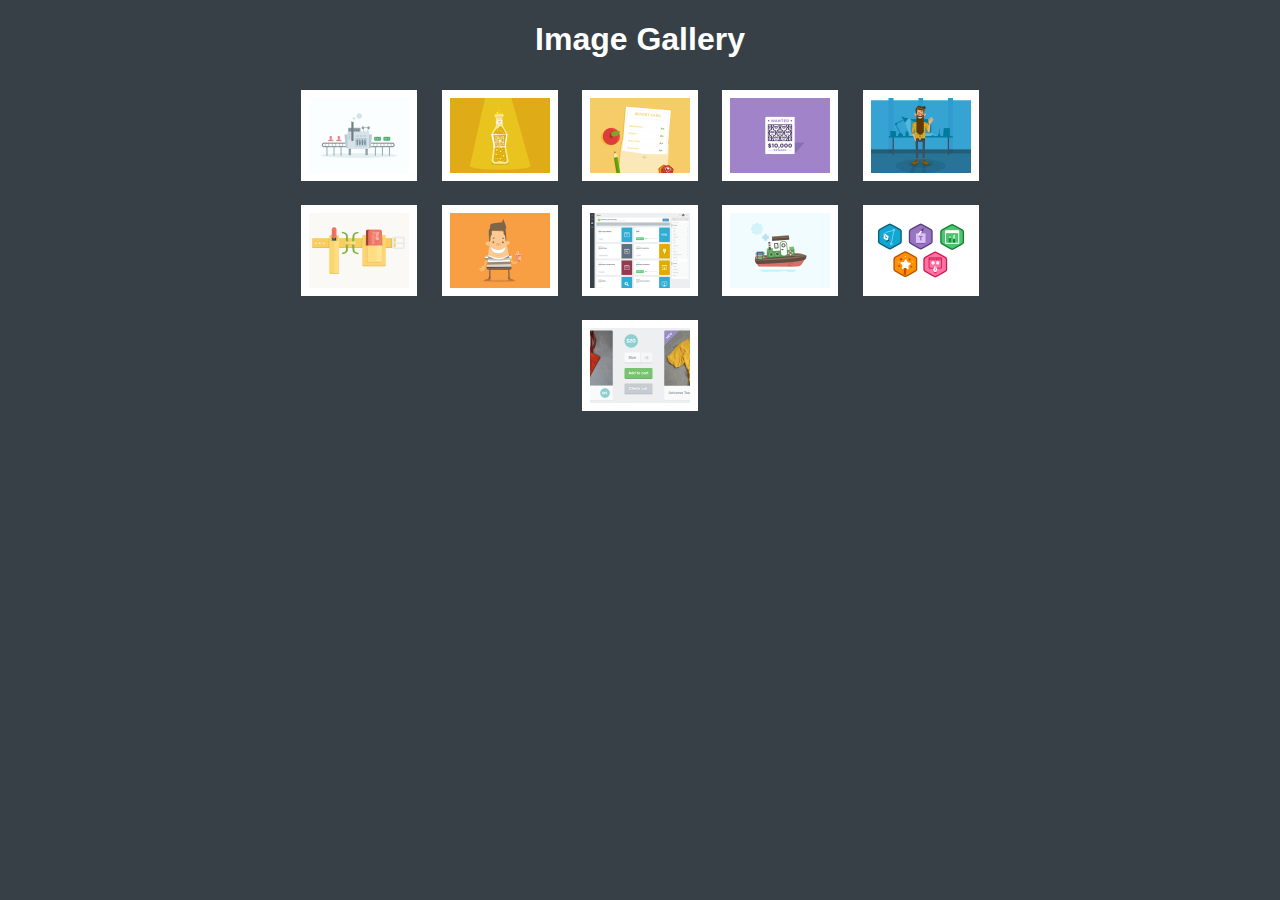
<file: lightbox/index.html>
<!DOCTYPE html>
<html>
<head>
	<link rel="stylesheet" href="css/style.css" type="text/css" media="screen" title="no title" charset="utf-8">
	<title>Image Gallery</title>
</head>
<body>
	<h1>Image Gallery</h1>
	<ul id="imageGallery">
		<li><a href="images/refferal_machine.png"><img src="images/refferal_machine.png" width="100" alt="Refferal Machine By Matthew Spiel"></a></li>
		<li><a href="images/space-juice.png"><img src="images/space-juice.png" width="100" alt="Space Juice by Mat Helme"></a></li>
		<li><a href="images/education.png"><img src="images/education.png" width="100" alt="Education by Chris Michel"></a></li>
		<li><a href="images/copy_mcrepeatsalot.png"><img src="images/copy_mcrepeatsalot.png" width="100" alt="Wanted: Copy McRepeatsalot by Chris Michel"></a></li>
		<li><a href="images/sebastian.png"><img src="images/sebastian.png" width="100" alt="Sebastian by Mat Helme"></a></li>
		<li><a href="images/skill-polish.png"><img src="images/skill-polish.png" width="100" alt="Skill Polish by Chris Michel"></a></li>
		<li><a href="images/chuck.png"><img src="images/chuck.png" width="100" alt="Chuck by Mat Helme"></a></li>
		<li><a href="images/library.png"><img src="images/library.png" width="100" alt="Library by Tyson Rosage"></a></li>
		<li><a href="images/boat.png"><img src="images/boat.png" width="100" alt="Boat by Griffin Moore"></a></li>
		<li><a href="images/illustrator_foundations.png"><img src="images/illustrator_foundations.png" width="100" alt="Illustrator Foundations by Matthew Spiel"></a></li>
		<li><a href="images/treehouse_shop.jpg"><img src="images/treehouse_shop.jpg" width="100" alt="Treehouse Shop by Eric Smith"></a></li>
	</ul>
	<script src="https://ajax.googleapis.com/ajax/libs/jquery/2.1.4/jquery.min.js" type="text/javascript" charset="utf-8"></script>
	<script src="js/app.js" type="text/javascript" charset="utf-8"></script>
</body>
</html>
</file>
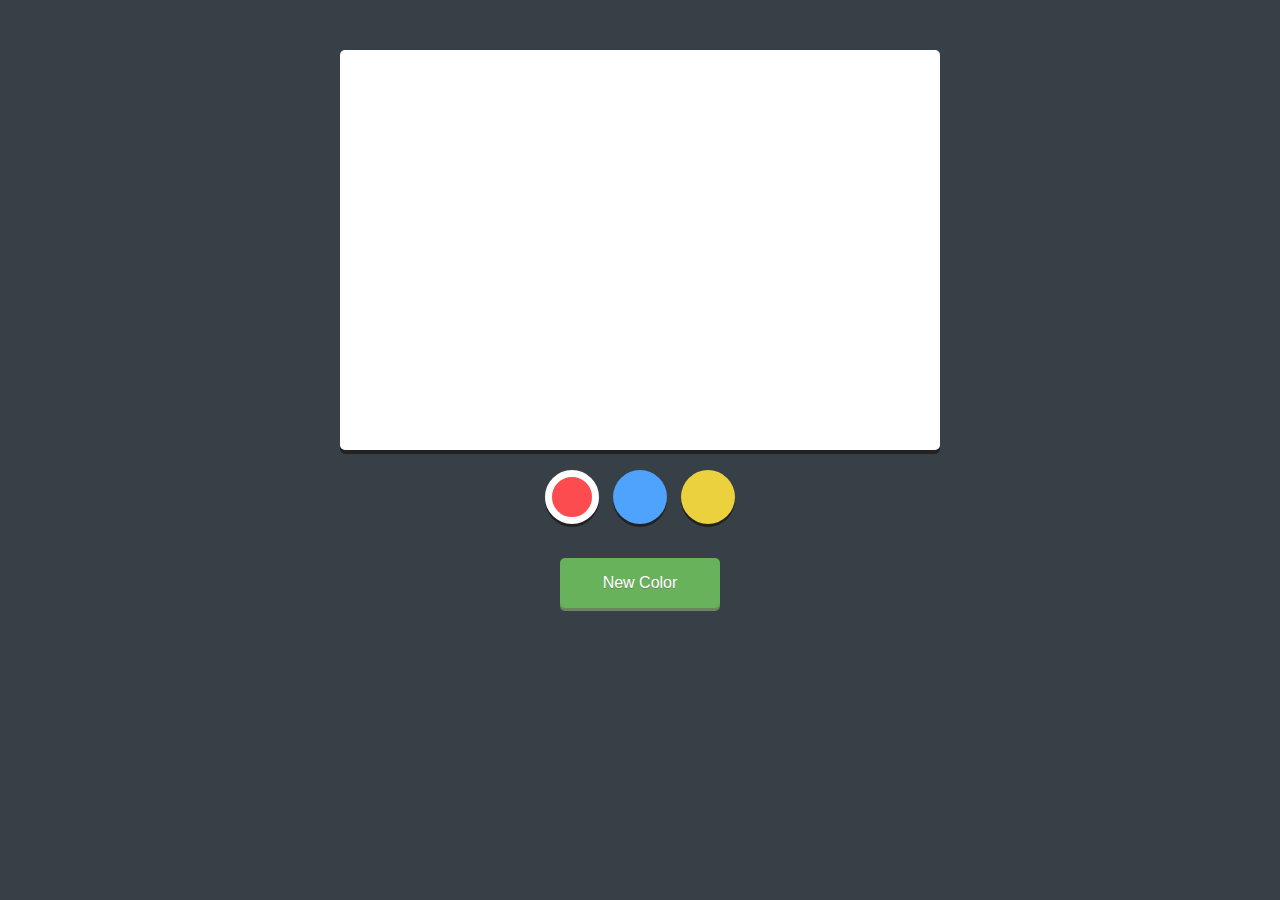
<file: simple drawing application/index.html>
<!DOCTYPE html>
<html>
<head>
	<title>Simple Drawing Application</title>
	<link rel="stylesheet" href="css/style.css" type="text/css" media="screen" title="no title" charset="utf-8">
</head>
<body>
	<canvas	width="600" height="400"></canvas>
	<div class="controls">
		<ul>
			<li class="red selected"></li>
			<li class="blue"></li>
			<li class="yellow"></li>
		</ul>
		<button id="revealColorSelect">New Color</button>
		<div id="colorSelect">
			<span id="newColor"></span>
			<div class="sliders">
				<p>
					<label for="red">Red</label>
					<input id="red" name="red" type="range" min=0 max=255 value=0>
				</p>
				<p>
					<label for="green">Green</label>
					<input id="green" name="green" type="range" min=0 max=255 value=0>
				</p>
				<p>
					<label for="blue">Blue</label>
					<input id="blue" name="blue" type="range" min=0 max=255 value=0>
				</p>
			</div>
			<div>
			<button id="addNewColor">Add Color</button>
			</div>
		</div>
	</div>
	<script src="https://ajax.googleapis.com/ajax/libs/jquery/2.1.4/jquery.min.js" type="text/javascript" charset="utf-8"></script>
	<script src="js/app.js" type="text/javascript" charset="utf-8"></script>	
</body>
</html>
</file>
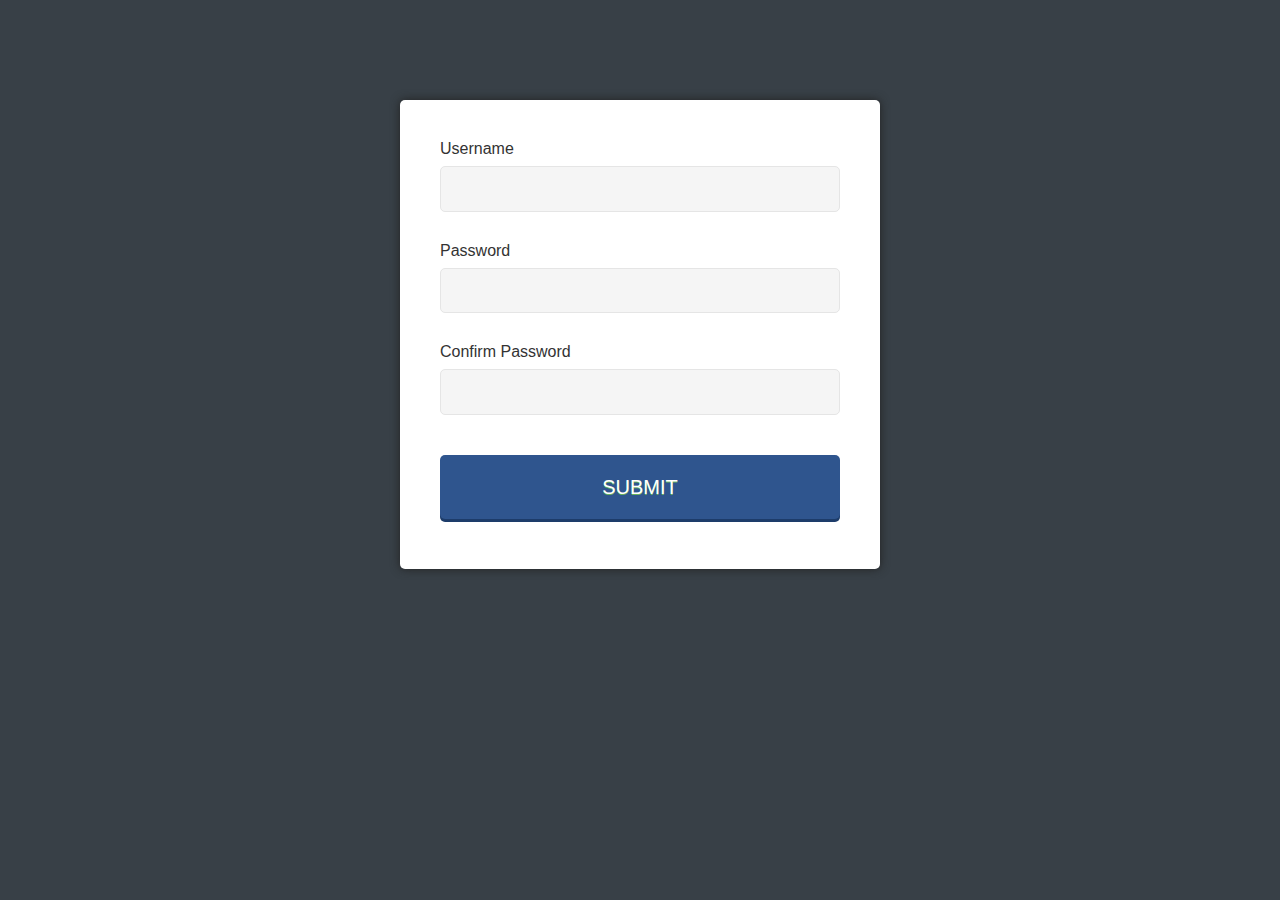
<file: simple sign up form/index.html>
<!DOCTYPE html>
<html>
<head>
	<title>Sign Up Form</title>
	<link rel="stylesheet" href="css/style.css" type="text/css" media="screen" title="no title" charset="utf-8">
</head>
<body>

	<form action="#" method="post">
		<p>
			<label for="username">Username</label>
			<input id="username" name="username" type="text">
		</p>
		<p>
			<label for="password">Password</label>
			<input id="password" name="password" type="password">
			<span>Enter a password longer than 8 characters</span>
		</p>
		<p>
			<label for="confirm_password">Confirm Password</label>
			<input id="confirm_password" name="confirm_password" type="password">
			<span>Please confirm your password</span>
		</p>
		<p>
			<input type="submit" value="SUBMIT" id="submit">
		</p>
	</form>
	<script src="https://ajax.googleapis.com/ajax/libs/jquery/2.1.4/jquery.min.js" type="text/javascript" charset="utf-8"></script>
	<script src="js/app.js" type="text/javascript" charset="utf-8"></script>
</body>
</html>
</file>
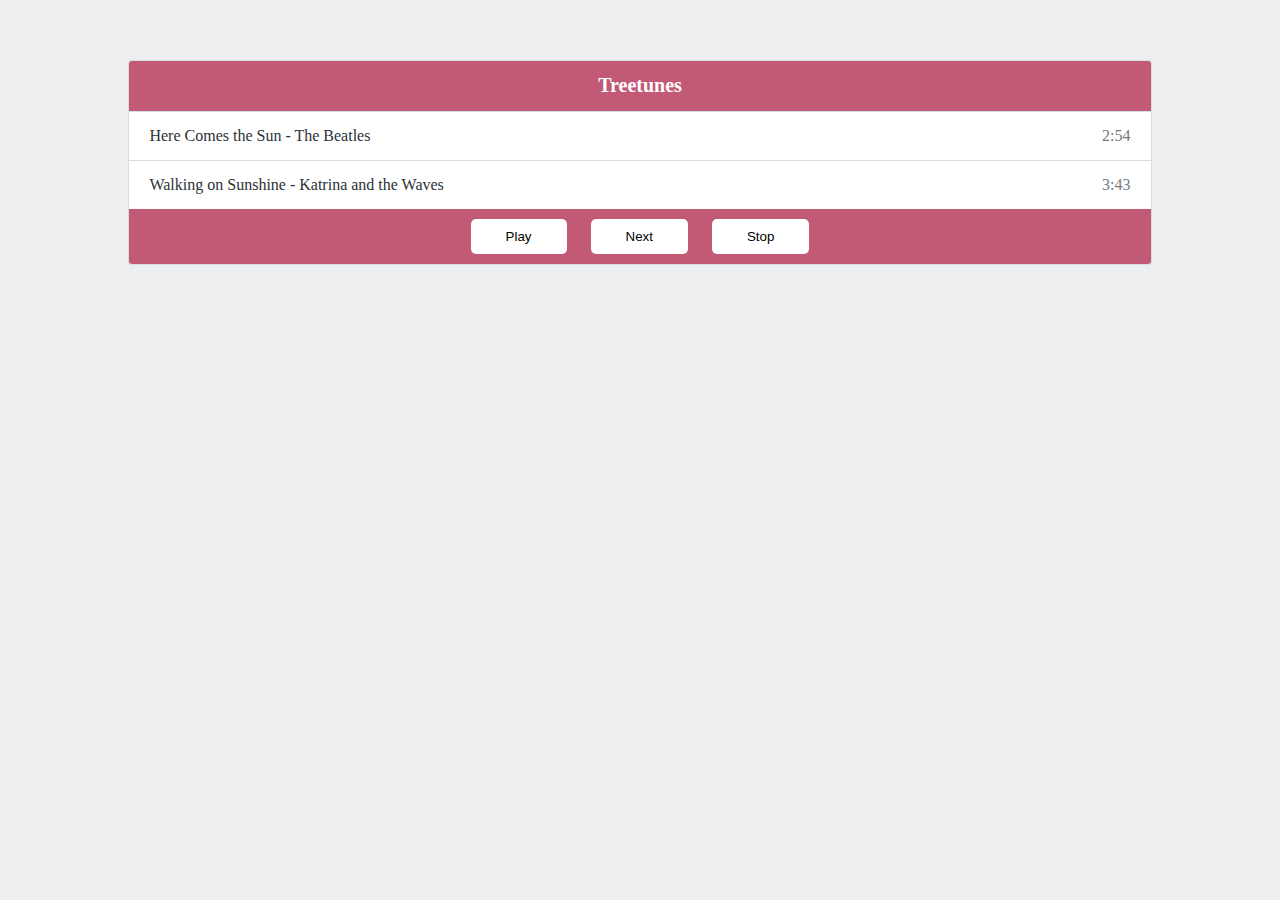
<file: Treetunes/index.html>
<!DOCTYPE html>
<html>
<head>
    <title>Treetunes</title>
    <link rel="stylesheet" href="style.css"/>
</head>

<body>

    <div>
        <h1>Treetunes</h1>

        <ol id="playlist">
        </ol>
        <button id="play">Play</button>
        <button id="next">Next</button>
        <button id="stop">Stop</button>

    </div>

    <script src="playlist.js"></script>
    <script src="media.js"></script>  
    <script src="song.js"></script>
    <script src="app.js"></script>

</body>

</html>
</file>
<file: custom.css>
/*custom styles for all screen size*/

.jumbotron{
	background: url(splash_designer.jpg);
	background-size: cover;
	color: white;
	margin-top: 38px;
	padding-top: 10%;
	padding-bottom: 5%;
}

.break{
	margin-top: 32px;
}

.skill{
	font-size: 60px;
	margin-top: 5%;
}

.front_end, .back_end, .technologies{
	margin-top: 5%;
}

#full_stack{
	border-style: solid;
	border-radius: 30px;
}

.best_city{
	margin-top: 15%;
	color: #3acec2;
}

.best_city_p{
	color: #3acec2;
}

.list-group{
	margin-left: 7%;
}

.flicker, .bestCity, .JJ, .tutor{
	margin-top: 5%;
}

.flicker, #flicker_app{
	color: #1e90ff;
}


.footer_a{
	margin-left: 10%;
}

.footer_b{
	margin-left: 15%;
}

.about{
	margin-left: 8%;
}



@media(max-width: 767px)
{
	.jumbotron{
		margin-top:70px;
	}
	.fullstack{
		margin-left: 135px;
	}
	.Bestcity{
		margin-left: 420px;
	}
  	
  	.footer_b{
  		margin-top: 5%;
		margin-left: 10%;
		width: 80%;
	}

}

@media(max-width: 543px)
{
	.nav{
		text-align: left;
	}
	.fullstack{
		margin-left: 0%;
	}
	.Bestcity{
		margin-left: 0%;
	}
}

@media(max-width: 430px)
{
	#front, #back, #tech{
		width:80%;
		margin-left: 10%;
	}
}
</file>
<file: Ajax Flicker photo search/css/main.css>
@charset "UTF-8";

.clear {
  clear: both;
  display: block;
  overflow: hidden;
  visibility: hidden;
  width: 0;
  height: 0;
}

.grid-container:before, .clearfix:before,
.grid-container:after,
.clearfix:after {
  content: ".";
  display: block;
  overflow: hidden;
  visibility: hidden;
  font-size: 0;
  line-height: 0;
  width: 0;
  height: 0;
}

.grid-container:after, .clearfix:after {
  clear: both;
}


.grid-container {
  max-width: 1080px;
  position: relative;
}

.grid-5, .mobile-grid-5, .grid-10, .mobile-grid-10, .grid-15, .mobile-grid-15, .grid-20, .mobile-grid-20, .grid-25, .mobile-grid-25, .grid-30, .mobile-grid-30, .grid-35, .mobile-grid-35, .grid-40, .mobile-grid-40, .grid-45, .mobile-grid-45, .grid-50, .mobile-grid-50, .grid-55, .mobile-grid-55, .grid-60, .mobile-grid-60, .grid-65, .mobile-grid-65, .grid-70, .mobile-grid-70, .grid-75, .mobile-grid-75, .grid-80, .mobile-grid-80, .grid-85, .mobile-grid-85, .grid-90, .mobile-grid-90, .grid-95, .mobile-grid-95, .grid-100, .mobile-grid-100, .grid-33, .mobile-grid-33, .grid-66, .mobile-grid-66 {
  -webkit-box-sizing: border-box;
  -moz-box-sizing: border-box;
  box-sizing: border-box;
  padding-left: 15px;
  padding-right: 15px;
}


.grid-parent {
  padding-left: 0;
  padding-right: 0;
}

body {
  min-width: 320px;
}

@media screen {
  .clear {
    clear: both;
    display: block;
    overflow: hidden;
    visibility: hidden;
    width: 0;
    height: 0;
  }

  .grid-container:before, .clearfix:before,
  .grid-container:after,
  .clearfix:after {
    content: ".";
    display: block;
    overflow: hidden;
    visibility: hidden;
    font-size: 0;
    line-height: 0;
    width: 0;
    height: 0;
  }

  .grid-container:after, .clearfix:after {
    clear: both;
  }


  .grid-container {
    max-width: 1080px;
    position: relative;
  }

  .grid-5, .mobile-grid-5, .grid-10, .mobile-grid-10, .grid-15, .mobile-grid-15, .grid-20, .mobile-grid-20, .grid-25, .mobile-grid-25, .grid-30, .mobile-grid-30, .grid-35, .mobile-grid-35, .grid-40, .mobile-grid-40, .grid-45, .mobile-grid-45, .grid-50, .mobile-grid-50, .grid-55, .mobile-grid-55, .grid-60, .mobile-grid-60, .grid-65, .mobile-grid-65, .grid-70, .mobile-grid-70, .grid-75, .mobile-grid-75, .grid-80, .mobile-grid-80, .grid-85, .mobile-grid-85, .grid-90, .mobile-grid-90, .grid-95, .mobile-grid-95, .grid-100, .mobile-grid-100, .grid-33, .mobile-grid-33, .grid-66, .mobile-grid-66, .tablet-grid-5, .tablet-grid-10, .tablet-grid-15, .tablet-grid-20, .tablet-grid-25, .tablet-grid-30, .tablet-grid-35, .tablet-grid-40, .tablet-grid-45, .tablet-grid-50, .tablet-grid-55, .tablet-grid-60, .tablet-grid-65, .tablet-grid-70, .tablet-grid-75, .tablet-grid-80, .tablet-grid-85, .tablet-grid-90, .tablet-grid-95, .tablet-grid-100, .tablet-grid-33, .tablet-grid-66 {
    -webkit-box-sizing: border-box;
    -moz-box-sizing: border-box;
    box-sizing: border-box;
    padding-left: 15px;
    padding-right: 15px;
  }
  .grid-parent {
    padding-left: 0;
    padding-right: 0;
  }

  body {
    min-width: 320px;
  }
}
@media screen and (min-width: 1080px) {
  .clear {
    clear: both;
    display: block;
    overflow: hidden;
    visibility: hidden;
    width: 0;
    height: 0;
  }

  .grid-container:before, .grid-100:before, .clearfix:before,
  .grid-container:after,
  .grid-100:after,
  .clearfix:after {
    content: ".";
    display: block;
    overflow: hidden;
    visibility: hidden;
    font-size: 0;
    line-height: 0;
    width: 0;
    height: 0;
  }

  .grid-container:after, .grid-100:after, .clearfix:after {
    clear: both;
  }


  .grid-container {
    max-width: 1080px;
    position: relative;
  }

  .grid-5, .mobile-grid-5, .grid-10, .mobile-grid-10, .grid-15, .mobile-grid-15, .grid-20, .mobile-grid-20, .grid-25, .mobile-grid-25, .grid-30, .mobile-grid-30, .grid-35, .mobile-grid-35, .grid-40, .mobile-grid-40, .grid-45, .mobile-grid-45, .grid-50, .mobile-grid-50, .grid-55, .mobile-grid-55, .grid-60, .mobile-grid-60, .grid-65, .mobile-grid-65, .grid-70, .mobile-grid-70, .grid-75, .mobile-grid-75, .grid-80, .mobile-grid-80, .grid-85, .mobile-grid-85, .grid-90, .mobile-grid-90, .grid-95, .mobile-grid-95, .grid-100, .mobile-grid-100, .grid-33, .mobile-grid-33, .grid-66, .mobile-grid-66 {
    -webkit-box-sizing: border-box;
    -moz-box-sizing: border-box;
    box-sizing: border-box;
    padding-left: 15px;
    padding-right: 15px;
  }


  .grid-parent {
    padding-left: 0;
    padding-right: 0;
  }

  .push-5,
  .pull-5, .push-10,
  .pull-10, .push-15,
  .pull-15, .push-20,
  .pull-20, .push-25,
  .pull-25, .push-30,
  .pull-30, .push-35,
  .pull-35, .push-40,
  .pull-40, .push-45,
  .pull-45, .push-50,
  .pull-50, .push-55,
  .pull-55, .push-60,
  .pull-60, .push-65,
  .pull-65, .push-70,
  .pull-70, .push-75,
  .pull-75, .push-80,
  .pull-80, .push-85,
  .pull-85, .push-90,
  .pull-90, .push-95,
  .pull-95, .push-33,
  .pull-33, .push-66,
  .pull-66 {
    position: relative;
  }

  .hide-on-desktop {
    display: none !important;
  }

  .grid-5 {
    float: left;
    width: 5%;
  }

  .prefix-5 {
    margin-left: 5%;
  }

  .suffix-5 {
    margin-right: 5%;
  }

  .push-5 {
    left: 5%;
  }

  .pull-5 {
    left: -5%;
  }

  .grid-10 {
    float: left;
    width: 10%;
  }

  .prefix-10 {
    margin-left: 10%;
  }

  .suffix-10 {
    margin-right: 10%;
  }

  .push-10 {
    left: 10%;
  }

  .pull-10 {
    left: -10%;
  }

  .grid-15 {
    float: left;
    width: 15%;
  }

  .prefix-15 {
    margin-left: 15%;
  }

  .suffix-15 {
    margin-right: 15%;
  }

  .push-15 {
    left: 15%;
  }

  .pull-15 {
    left: -15%;
  }

  .grid-20 {
    float: left;
    width: 20%;
  }

  .prefix-20 {
    margin-left: 20%;
  }

  .suffix-20 {
    margin-right: 20%;
  }

  .push-20 {
    left: 20%;
  }

  .pull-20 {
    left: -20%;
  }

  .grid-25 {
    float: left;
    width: 25%;
  }

  .prefix-25 {
    margin-left: 25%;
  }

  .suffix-25 {
    margin-right: 25%;
  }

  .push-25 {
    left: 25%;
  }

  .pull-25 {
    left: -25%;
  }

  .grid-30 {
    float: left;
    width: 30%;
  }

  .prefix-30 {
    margin-left: 30%;
  }

  .suffix-30 {
    margin-right: 30%;
  }

  .push-30 {
    left: 30%;
  }

  .pull-30 {
    left: -30%;
  }

  .grid-35 {
    float: left;
    width: 35%;
  }

  .prefix-35 {
    margin-left: 35%;
  }

  .suffix-35 {
    margin-right: 35%;
  }

  .push-35 {
    left: 35%;
  }

  .pull-35 {
    left: -35%;
  }

  .grid-40 {
    float: left;
    width: 40%;
  }

  .prefix-40 {
    margin-left: 40%;
  }

  .suffix-40 {
    margin-right: 40%;
  }

  .push-40 {
    left: 40%;
  }

  .pull-40 {
    left: -40%;
  }

  .grid-45 {
    float: left;
    width: 45%;
  }

  .prefix-45 {
    margin-left: 45%;
  }

  .suffix-45 {
    margin-right: 45%;
  }

  .push-45 {
    left: 45%;
  }

  .pull-45 {
    left: -45%;
  }

  .grid-50 {
    float: left;
    width: 50%;
  }

  .prefix-50 {
    margin-left: 50%;
  }

  .suffix-50 {
    margin-right: 50%;
  }

  .push-50 {
    left: 50%;
  }

  .pull-50 {
    left: -50%;
  }

  .grid-55 {
    float: left;
    width: 55%;
  }

  .prefix-55 {
    margin-left: 55%;
  }

  .suffix-55 {
    margin-right: 55%;
  }

  .push-55 {
    left: 55%;
  }

  .pull-55 {
    left: -55%;
  }

  .grid-60 {
    float: left;
    width: 60%;
  }

  .prefix-60 {
    margin-left: 60%;
  }

  .suffix-60 {
    margin-right: 60%;
  }

  .push-60 {
    left: 60%;
  }

  .pull-60 {
    left: -60%;
  }

  .grid-65 {
    float: left;
    width: 65%;
  }

  .prefix-65 {
    margin-left: 65%;
  }

  .suffix-65 {
    margin-right: 65%;
  }

  .push-65 {
    left: 65%;
  }

  .pull-65 {
    left: -65%;
  }

  .grid-70 {
    float: left;
    width: 70%;
  }

  .prefix-70 {
    margin-left: 70%;
  }

  .suffix-70 {
    margin-right: 70%;
  }

  .push-70 {
    left: 70%;
  }

  .pull-70 {
    left: -70%;
  }

  .grid-75 {
    float: left;
    width: 75%;
  }

  .prefix-75 {
    margin-left: 75%;
  }

  .suffix-75 {
    margin-right: 75%;
  }

  .push-75 {
    left: 75%;
  }

  .pull-75 {
    left: -75%;
  }

  .grid-80 {
    float: left;
    width: 80%;
  }

  .prefix-80 {
    margin-left: 80%;
  }

  .suffix-80 {
    margin-right: 80%;
  }

  .push-80 {
    left: 80%;
  }

  .pull-80 {
    left: -80%;
  }

  .grid-85 {
    float: left;
    width: 85%;
  }

  .prefix-85 {
    margin-left: 85%;
  }

  .suffix-85 {
    margin-right: 85%;
  }

  .push-85 {
    left: 85%;
  }

  .pull-85 {
    left: -85%;
  }

  .grid-90 {
    float: left;
    width: 90%;
  }

  .prefix-90 {
    margin-left: 90%;
  }

  .suffix-90 {
    margin-right: 90%;
  }

  .push-90 {
    left: 90%;
  }

  .pull-90 {
    left: -90%;
  }

  .grid-95 {
    float: left;
    width: 95%;
  }

  .prefix-95 {
    margin-left: 95%;
  }

  .suffix-95 {
    margin-right: 95%;
  }

  .push-95 {
    left: 95%;
  }

  .pull-95 {
    left: -95%;
  }

  .grid-33 {
    float: left;
    width: 33.33333%;
  }

  .prefix-33 {
    margin-left: 33.33333%;
  }

  .suffix-33 {
    margin-right: 33.33333%;
  }

  .push-33 {
    left: 33.33333%;
  }

  .pull-33 {
    left: -33.33333%;
  }

  .grid-66 {
    float: left;
    width: 66.66667%;
  }

  .prefix-66 {
    margin-left: 66.66667%;
  }

  .suffix-66 {
    margin-right: 66.66667%;
  }

  .push-66 {
    left: 66.66667%;
  }

  .pull-66 {
    left: -66.66667%;
  }

  .grid-100 {
    clear: both;
    width: 100%;
  }
}
@media screen and (max-width: 400px) {
  @-ms-viewport {
    width: 320px;
}
}
@media screen and (max-width: 680px) {
  .clear {
    clear: both;
    display: block;
    overflow: hidden;
    visibility: hidden;
    width: 0;
    height: 0;
  }

  .grid-container:before, .mobile-grid-100:before, .clearfix:before,
  .grid-container:after,
  .mobile-grid-100:after,
  .clearfix:after {
    content: ".";
    display: block;
    overflow: hidden;
    visibility: hidden;
    font-size: 0;
    line-height: 0;
    width: 0;
    height: 0;
  }

  .grid-container:after, .mobile-grid-100:after, .clearfix:after {
    clear: both;
  }


  .grid-container {
    max-width: 1080px;
    position: relative;
  }

  .grid-5, .mobile-grid-5, .grid-10, .mobile-grid-10, .grid-15, .mobile-grid-15, .grid-20, .mobile-grid-20, .grid-25, .mobile-grid-25, .grid-30, .mobile-grid-30, .grid-35, .mobile-grid-35, .grid-40, .mobile-grid-40, .grid-45, .mobile-grid-45, .grid-50, .mobile-grid-50, .grid-55, .mobile-grid-55, .grid-60, .mobile-grid-60, .grid-65, .mobile-grid-65, .grid-70, .mobile-grid-70, .grid-75, .mobile-grid-75, .grid-80, .mobile-grid-80, .grid-85, .mobile-grid-85, .grid-90, .mobile-grid-90, .grid-95, .mobile-grid-95, .grid-100, .mobile-grid-100, .grid-33, .mobile-grid-33, .grid-66, .mobile-grid-66 {
    -webkit-box-sizing: border-box;
    -moz-box-sizing: border-box;
    box-sizing: border-box;
    padding-left: 15px;
    padding-right: 15px;

  }
 

  .grid-parent {
    padding-left: 0;
    padding-right: 0;
  }

  .mobile-push-5,
  .mobile-pull-5, .mobile-push-10,
  .mobile-pull-10, .mobile-push-15,
  .mobile-pull-15, .mobile-push-20,
  .mobile-pull-20, .mobile-push-25,
  .mobile-pull-25, .mobile-push-30,
  .mobile-pull-30, .mobile-push-35,
  .mobile-pull-35, .mobile-push-40,
  .mobile-pull-40, .mobile-push-45,
  .mobile-pull-45, .mobile-push-50,
  .mobile-pull-50, .mobile-push-55,
  .mobile-pull-55, .mobile-push-60,
  .mobile-pull-60, .mobile-push-65,
  .mobile-pull-65, .mobile-push-70,
  .mobile-pull-70, .mobile-push-75,
  .mobile-pull-75, .mobile-push-80,
  .mobile-pull-80, .mobile-push-85,
  .mobile-pull-85, .mobile-push-90,
  .mobile-pull-90, .mobile-push-95,
  .mobile-pull-95, .mobile-push-33,
  .mobile-pull-33, .mobile-push-66,
  .mobile-pull-66 {
    position: relative;
  }

  .hide-on-mobile {
    display: none !important;
  }

  .mobile-grid-5 {
    float: left;
    width: 5%;
  }

  .mobile-prefix-5 {
    margin-left: 5%;
  }

  .mobile-suffix-5 {
    margin-right: 5%;
  }

  .mobile-push-5 {
    left: 5%;
  }

  .mobile-pull-5 {
    left: -5%;
  }

  .mobile-grid-10 {
    float: left;
    width: 10%;
  }

  .mobile-prefix-10 {
    margin-left: 10%;
  }

  .mobile-suffix-10 {
    margin-right: 10%;
  }

  .mobile-push-10 {
    left: 10%;
  }

  .mobile-pull-10 {
    left: -10%;
  }

  .mobile-grid-15 {
    float: left;
    width: 15%;
  }

  .mobile-prefix-15 {
    margin-left: 15%;
  }

  .mobile-suffix-15 {
    margin-right: 15%;
  }

  .mobile-push-15 {
    left: 15%;
  }

  .mobile-pull-15 {
    left: -15%;
  }

  .mobile-grid-20 {
    float: left;
    width: 20%;
  }

  .mobile-prefix-20 {
    margin-left: 20%;
  }

  .mobile-suffix-20 {
    margin-right: 20%;
  }

  .mobile-push-20 {
    left: 20%;
  }

  .mobile-pull-20 {
    left: -20%;
  }

  .mobile-grid-25 {
    float: left;
    width: 25%;
  }

  .mobile-prefix-25 {
    margin-left: 25%;
  }

  .mobile-suffix-25 {
    margin-right: 25%;
  }

  .mobile-push-25 {
    left: 25%;
  }

  .mobile-pull-25 {
    left: -25%;
  }

  .mobile-grid-30 {
    float: left;
    width: 30%;
  }

  .mobile-prefix-30 {
    margin-left: 30%;
  }

  .mobile-suffix-30 {
    margin-right: 30%;
  }

  .mobile-push-30 {
    left: 30%;
  }

  .mobile-pull-30 {
    left: -30%;
  }

  .mobile-grid-35 {
    float: left;
    width: 35%;
    
  }

  .mobile-prefix-35 {
    margin-left: 35%;
  }

  .mobile-suffix-35 {
    margin-right: 35%;
  }

  .mobile-push-35 {
    left: 35%;
  }

  .mobile-pull-35 {
    left: -35%;
  }

  .mobile-grid-40 {
    float: left;
    width: 40%;
  }

  .mobile-prefix-40 {
    margin-left: 40%;
  }

  .mobile-suffix-40 {
    margin-right: 40%;
  }

  .mobile-push-40 {
    left: 40%;
  }

  .mobile-pull-40 {
    left: -40%;
  }

  .mobile-grid-45 {
    float: left;
    width: 45%;
  }

  .mobile-prefix-45 {
    margin-left: 45%;
  }

  .mobile-suffix-45 {
    margin-right: 45%;
  }

  .mobile-push-45 {
    left: 45%;
  }

  .mobile-pull-45 {
    left: -45%;
  }

  .mobile-grid-50 {
    float: left;
    width: 50%;
  }

  .mobile-prefix-50 {
    margin-left: 50%;
  }

  .mobile-suffix-50 {
    margin-right: 50%;
  }

  .mobile-push-50 {
    left: 50%;
  }

  .mobile-pull-50 {
    left: -50%;
  }

  .mobile-grid-55 {
    float: left;
    width: 55%;
  }

  .mobile-prefix-55 {
    margin-left: 55%;
  }

  .mobile-suffix-55 {
    margin-right: 55%;
  }

  .mobile-push-55 {
    left: 55%;
  }

  .mobile-pull-55 {
    left: -55%;
  }

  .mobile-grid-60 {
    float: left;
    width: 60%;
  }

  .mobile-prefix-60 {
    margin-left: 60%;
  }

  .mobile-suffix-60 {
    margin-right: 60%;
  }

  .mobile-push-60 {
    left: 60%;
  }

  .mobile-pull-60 {
    left: -60%;
  }

  .mobile-grid-65 {
    float: left;
    width: 65%;
  }

  .mobile-prefix-65 {
    margin-left: 65%;
  }

  .mobile-suffix-65 {
    margin-right: 65%;
  }

  .mobile-push-65 {
    left: 65%;
  }

  .mobile-pull-65 {
    left: -65%;
  }

  .mobile-grid-70 {
    float: left;
    width: 70%;
  }

  .mobile-prefix-70 {
    margin-left: 70%;
  }

  .mobile-suffix-70 {
    margin-right: 70%;
  }

  .mobile-push-70 {
    left: 70%;
  }

  .mobile-pull-70 {
    left: -70%;
  }

  .mobile-grid-75 {
    float: left;
    width: 75%;
  }

  .mobile-prefix-75 {
    margin-left: 75%;
  }

  .mobile-suffix-75 {
    margin-right: 75%;
  }

  .mobile-push-75 {
    left: 75%;
  }

  .mobile-pull-75 {
    left: -75%;
  }

  .mobile-grid-80 {
    float: left;
    width: 80%;
  }

  .mobile-prefix-80 {
    margin-left: 80%;
  }

  .mobile-suffix-80 {
    margin-right: 80%;
  }

  .mobile-push-80 {
    left: 80%;
  }

  .mobile-pull-80 {
    left: -80%;
  }

  .mobile-grid-85 {
    float: left;
    width: 85%;
  }

  .mobile-prefix-85 {
    margin-left: 85%;
  }

  .mobile-suffix-85 {
    margin-right: 85%;
  }

  .mobile-push-85 {
    left: 85%;
  }

  .mobile-pull-85 {
    left: -85%;
  }

  .mobile-grid-90 {
    float: left;
    width: 90%;
  }

  .mobile-prefix-90 {
    margin-left: 90%;
  }

  .mobile-suffix-90 {
    margin-right: 90%;
  }

  .mobile-push-90 {
    left: 90%;
  }

  .mobile-pull-90 {
    left: -90%;
  }

  .mobile-grid-95 {
    float: left;
    width: 95%;
  }

  .mobile-prefix-95 {
    margin-left: 95%;
  }

  .mobile-suffix-95 {
    margin-right: 95%;
  }

  .mobile-push-95 {
    left: 95%;
  }

  .mobile-pull-95 {
    left: -95%;
  }

  .mobile-grid-33 {
    float: left;
    width: 33.33333%;
  }

  .mobile-prefix-33 {
    margin-left: 33.33333%;
  }

  .mobile-suffix-33 {
    margin-right: 33.33333%;
  }

  .mobile-push-33 {
    left: 33.33333%;
  }

  .mobile-pull-33 {
    left: -33.33333%;
  }

  .mobile-grid-66 {
    float: left;
    width: 66.66667%;
  }

  .mobile-prefix-66 {
    margin-left: 66.66667%;
  }

  .mobile-suffix-66 {
    margin-right: 66.66667%;
  }

  .mobile-push-66 {
    left: 66.66667%;
  }

  .mobile-pull-66 {
    left: -66.66667%;
  }

  .mobile-grid-100 {
    clear: both;
    width: 100%;
  }
}
@media screen and (min-width: 680px) and (max-width: 1080px) {
  .clear {
    clear: both;
    display: block;
    overflow: hidden;
    visibility: hidden;
    width: 0;
    height: 0;
  }

  .grid-container:before, .tablet-grid-100:before, .clearfix:before,
  .grid-container:after,
  .tablet-grid-100:after,
  .clearfix:after {
    content: ".";
    display: block;
    overflow: hidden;
    visibility: hidden;
    font-size: 0;
    line-height: 0;
    width: 0;
    height: 0;
  }

  .grid-container:after, .tablet-grid-100:after, .clearfix:after {
    clear: both;
  }



  .grid-container {
    max-width: 1080px;
    position: relative;
  }

  .grid-5, .mobile-grid-5, .grid-10, .mobile-grid-10, .grid-15, .mobile-grid-15, .grid-20, .mobile-grid-20, .grid-25, .mobile-grid-25, .grid-30, .mobile-grid-30, .grid-35, .mobile-grid-35, .grid-40, .mobile-grid-40, .grid-45, .mobile-grid-45, .grid-50, .mobile-grid-50, .grid-55, .mobile-grid-55, .grid-60, .mobile-grid-60, .grid-65, .mobile-grid-65, .grid-70, .mobile-grid-70, .grid-75, .mobile-grid-75, .grid-80, .mobile-grid-80, .grid-85, .mobile-grid-85, .grid-90, .mobile-grid-90, .grid-95, .mobile-grid-95, .grid-100, .mobile-grid-100, .grid-33, .mobile-grid-33, .grid-66, .mobile-grid-66 {
    -webkit-box-sizing: border-box;
    -moz-box-sizing: border-box;
    box-sizing: border-box;
    padding-left: 15px;
    padding-right: 15px;
  }


  .grid-parent {
    padding-left: 0;
    padding-right: 0;
  }

  .tablet-push-5,
  .tablet-pull-5, .tablet-push-10,
  .tablet-pull-10, .tablet-push-15,
  .tablet-pull-15, .tablet-push-20,
  .tablet-pull-20, .tablet-push-25,
  .tablet-pull-25, .tablet-push-30,
  .tablet-pull-30, .tablet-push-35,
  .tablet-pull-35, .tablet-push-40,
  .tablet-pull-40, .tablet-push-45,
  .tablet-pull-45, .tablet-push-50,
  .tablet-pull-50, .tablet-push-55,
  .tablet-pull-55, .tablet-push-60,
  .tablet-pull-60, .tablet-push-65,
  .tablet-pull-65, .tablet-push-70,
  .tablet-pull-70, .tablet-push-75,
  .tablet-pull-75, .tablet-push-80,
  .tablet-pull-80, .tablet-push-85,
  .tablet-pull-85, .tablet-push-90,
  .tablet-pull-90, .tablet-push-95,
  .tablet-pull-95, .tablet-push-33,
  .tablet-pull-33, .tablet-push-66,
  .tablet-pull-66 {
    position: relative;
  }

  .hide-on-tablet {
    display: none !important;
  }

  .tablet-grid-5 {
    float: left;
    width: 5%;
  }

  .tablet-prefix-5 {
    margin-left: 5%;
  }

  .tablet-suffix-5 {
    margin-right: 5%;
  }

  .tablet-push-5 {
    left: 5%;
  }

  .tablet-pull-5 {
    left: -5%;
  }

  .tablet-grid-10 {
    float: left;
    width: 10%;
  }

  .tablet-prefix-10 {
    margin-left: 10%;
  }

  .tablet-suffix-10 {
    margin-right: 10%;
  }

  .tablet-push-10 {
    left: 10%;
  }

  .tablet-pull-10 {
    left: -10%;
  }

  .tablet-grid-15 {
    float: left;
    width: 15%;
  }

  .tablet-prefix-15 {
    margin-left: 15%;
  }

  .tablet-suffix-15 {
    margin-right: 15%;
  }

  .tablet-push-15 {
    left: 15%;
  }

  .tablet-pull-15 {
    left: -15%;
  }

  .tablet-grid-20 {
    float: left;
    width: 20%;
  }

  .tablet-prefix-20 {
    margin-left: 20%;
  }

  .tablet-suffix-20 {
    margin-right: 20%;
  }

  .tablet-push-20 {
    left: 20%;
  }

  .tablet-pull-20 {
    left: -20%;
  }

  .tablet-grid-25 {
    float: left;
    width: 25%;
  }

  .tablet-prefix-25 {
    margin-left: 25%;
  }

  .tablet-suffix-25 {
    margin-right: 25%;
  }

  .tablet-push-25 {
    left: 25%;
  }

  .tablet-pull-25 {
    left: -25%;
  }

  .tablet-grid-30 {
    float: left;
    width: 30%;
  }

  .tablet-prefix-30 {
    margin-left: 30%;
  }

  .tablet-suffix-30 {
    margin-right: 30%;
  }

  .tablet-push-30 {
    left: 30%;
  }

  .tablet-pull-30 {
    left: -30%;
  }

  .tablet-grid-35 {
    float: left;
    width: 35%;
    
  }

  .tablet-prefix-35 {
    margin-left: 35%;
  }

  .tablet-suffix-35 {
    margin-right: 35%;
  }

  .tablet-push-35 {
    left: 35%;
  }

  .tablet-pull-35 {
    left: -35%;
  }

  .tablet-grid-40 {
    float: left;
    width: 40%;
  }

  .tablet-prefix-40 {
    margin-left: 40%;
  }

  .tablet-suffix-40 {
    margin-right: 40%;
  }

  .tablet-push-40 {
    left: 40%;
  }

  .tablet-pull-40 {
    left: -40%;
  }

  .tablet-grid-45 {
    float: left;
    width: 45%;
  }

  .tablet-prefix-45 {
    margin-left: 45%;
  }

  .tablet-suffix-45 {
    margin-right: 45%;
  }

  .tablet-push-45 {
    left: 45%;
  }

  .tablet-pull-45 {
    left: -45%;
  }

  .tablet-grid-50 {
    float: left;
    width: 50%;
  }

  .tablet-prefix-50 {
    margin-left: 50%;
  }

  .tablet-suffix-50 {
    margin-right: 50%;
  }

  .tablet-push-50 {
    left: 50%;
  }

  .tablet-pull-50 {
    left: -50%;
  }

  .tablet-grid-55 {
    float: left;
    width: 55%;
  }

  .tablet-prefix-55 {
    margin-left: 55%;
  }

  .tablet-suffix-55 {
    margin-right: 55%;
  }

  .tablet-push-55 {
    left: 55%;
  }

  .tablet-pull-55 {
    left: -55%;
  }

  .tablet-grid-60 {
    float: left;
    width: 60%;
  }

  .tablet-prefix-60 {
    margin-left: 60%;
  }

  .tablet-suffix-60 {
    margin-right: 60%;
  }

  .tablet-push-60 {
    left: 60%;
  }

  .tablet-pull-60 {
    left: -60%;
  }

  .tablet-grid-65 {
    float: left;
    width: 65%;
  }

  .tablet-prefix-65 {
    margin-left: 65%;
  }

  .tablet-suffix-65 {
    margin-right: 65%;
  }

  .tablet-push-65 {
    left: 65%;
  }

  .tablet-pull-65 {
    left: -65%;
  }

  .tablet-grid-70 {
    float: left;
    width: 70%;
  }

  .tablet-prefix-70 {
    margin-left: 70%;
  }

  .tablet-suffix-70 {
    margin-right: 70%;
  }

  .tablet-push-70 {
    left: 70%;
  }

  .tablet-pull-70 {
    left: -70%;
  }

  .tablet-grid-75 {
    float: left;
    width: 75%;
  }

  .tablet-prefix-75 {
    margin-left: 75%;
  }

  .tablet-suffix-75 {
    margin-right: 75%;
  }

  .tablet-push-75 {
    left: 75%;
  }

  .tablet-pull-75 {
    left: -75%;
  }

  .tablet-grid-80 {
    float: left;
    width: 80%;
  }

  .tablet-prefix-80 {
    margin-left: 80%;
  }

  .tablet-suffix-80 {
    margin-right: 80%;
  }

  .tablet-push-80 {
    left: 80%;
  }

  .tablet-pull-80 {
    left: -80%;
  }

  .tablet-grid-85 {
    float: left;
    width: 85%;
  }

  .tablet-prefix-85 {
    margin-left: 85%;
  }

  .tablet-suffix-85 {
    margin-right: 85%;
  }

  .tablet-push-85 {
    left: 85%;
  }

  .tablet-pull-85 {
    left: -85%;
  }

  .tablet-grid-90 {
    float: left;
    width: 90%;
  }

  .tablet-prefix-90 {
    margin-left: 90%;
  }

  .tablet-suffix-90 {
    margin-right: 90%;
  }

  .tablet-push-90 {
    left: 90%;
  }

  .tablet-pull-90 {
    left: -90%;
  }

  .tablet-grid-95 {
    float: left;
    width: 95%;
  }

  .tablet-prefix-95 {
    margin-left: 95%;
  }

  .tablet-suffix-95 {
    margin-right: 95%;
  }

  .tablet-push-95 {
    left: 95%;
  }

  .tablet-pull-95 {
    left: -95%;
  }

  .tablet-grid-33 {
    float: left;
    width: 33.33333%;
  }

  .tablet-prefix-33 {
    margin-left: 33.33333%;
  }

  .tablet-suffix-33 {
    margin-right: 33.33333%;
  }

  .tablet-push-33 {
    left: 33.33333%;
  }

  .tablet-pull-33 {
    left: -33.33333%;
  }

  .tablet-grid-66 {
    float: left;
    width: 66.66667%;
  }

  .tablet-prefix-66 {
    margin-left: 66.66667%;
  }

  .tablet-suffix-66 {
    margin-right: 66.66667%;
  }

  .tablet-push-66 {
    left: 66.66667%;
  }

  .tablet-pull-66 {
    left: -66.66667%;
  }

  .tablet-grid-100 {
    clear: both;
    width: 100%;
  }
}
.clear {
  clear: both;
  display: block;
  overflow: hidden;
  visibility: hidden;
  width: 0;
  height: 0;
}

.grid-container:before, .clearfix:before,
.grid-container:after,
.clearfix:after {
  content: ".";
  display: block;
  overflow: hidden;
  visibility: hidden;
  font-size: 0;
  line-height: 0;
  width: 0;
  height: 0;
}

.grid-container:after, .clearfix:after {
  clear: both;
}


.grid-container {
  max-width: 1080px;
  position: relative;
}

.grid-5, .mobile-grid-5, .grid-10, .mobile-grid-10, .grid-15, .mobile-grid-15, .grid-20, .mobile-grid-20, .grid-25, .mobile-grid-25, .grid-30, .mobile-grid-30, .grid-35, .mobile-grid-35, .grid-40, .mobile-grid-40, .grid-45, .mobile-grid-45, .grid-50, .mobile-grid-50, .grid-55, .mobile-grid-55, .grid-60, .mobile-grid-60, .grid-65, .mobile-grid-65, .grid-70, .mobile-grid-70, .grid-75, .mobile-grid-75, .grid-80, .mobile-grid-80, .grid-85, .mobile-grid-85, .grid-90, .mobile-grid-90, .grid-95, .mobile-grid-95, .grid-100, .mobile-grid-100, .grid-33, .mobile-grid-33, .grid-66, .mobile-grid-66 {
  -webkit-box-sizing: border-box;
  -moz-box-sizing: border-box;
  box-sizing: border-box;
  padding-left: 15px;
  padding-right: 15px;
}


.grid-parent {
  padding-left: 0;
  padding-right: 0;
}

html, body, div, span, applet, object, iframe,
h1, h2, h3, h4, h5, h6, p, blockquote, pre,
a, abbr, acronym, address, big, cite, code,
del, dfn, em, img, ins, kbd, q, s, samp,
small, strike, strong, sub, sup, tt, var,
b, u, i, center,
dl, dt, dd, ol, ul, li,
fieldset, form, label, legend,
table, caption, tbody, tfoot, thead, tr, th, td,
article, aside, canvas, details, embed,
figure, figcaption, footer, header, hgroup,
menu, nav, output, ruby, section, summary,
time, mark, audio, video {
  margin: 0;
  padding: 0;
  border: 0;
  font: inherit;
  font-size: 100%;
  vertical-align: baseline;
}

html {
  line-height: 1;
}

ol, ul {
  list-style: none;
}

table {
  border-collapse: collapse;
  border-spacing: 0;
}

caption, th, td {
  text-align: left;
  font-weight: normal;
  vertical-align: middle;
}

q, blockquote {
  quotes: none;
}
q:before, q:after, blockquote:before, blockquote:after {
  content: "";
  content: none;
}

a img {
  border: none;
}

article, aside, details, figcaption, figure, footer, header, hgroup, menu, nav, section, summary {
  display: block;
}

body {
  background: #edeff0;
  padding: 50px 0 0;
  font-family: "Varela Round", "Helvetica Neue", Helvetica, Arial, sans-serif;
  font-size: 62.5%;
}

.centered {
  margin: 0 auto;
}

.contained {
  background: white;
  padding: 30px 15px;
  margin-bottom: 30px;
  position: relative;
  overflow: hidden;
  -webkit-border-radius: 5px;
  -moz-border-radius: 5px;
  -ms-border-radius: 5px;
  -o-border-radius: 5px;
  border-radius: 5px;
  -webkit-box-shadow: 0 1px 0 0 rgba(0, 0, 0, 0.1);
  -moz-box-shadow: 0 1px 0 0 rgba(0, 0, 0, 0.1);
  box-shadow: 0 1px 0 0 rgba(0, 0, 0, 0.1);
}

.heading {
  margin-bottom: 20px;
}

h1,
h2 {
  font-size: 2.4em;
  font-weight: 500;
  margin-bottom: 8px;
  color: #384047;
  line-height: 1.2;
}

h2 {
  font-size: 1.8em;
}
aside h2 {
  margin-bottom: 15px;
}

p, label {
  color: #8d9aa5;
  font-size: 1.4em;
  margin-bottom: 15px;
  line-height: 1.4;
}

a {
  color: #3f8abf;
  line-height: 1.4;
  text-decoration: none;
}
a:hover {
  text-decoration: underline;
}

ul li {
  margin: 15px 0 0;
  font-size: 1.6em;
  color: #8d9aa5;
  position: relative;
}

ul.rooms {
  margin-bottom: 30px;
}

ul.rooms li {
  font-size: 1em;
  display: inline-block;
  width: 10%;
  padding: 3px 2px 2px;
  border-radius: 2px;
  margin: 0 3px 3px 3px;
  color: white;
    text-align: center;
}

ul.rooms li.empty {
  background-color: #5fcf80;
}
ul.rooms li.full {
  background-color: #ed5a5a;
}

ul.bulleted {
  margin-bottom: 20px;
}

ul.bulleted li {
  padding-left: 40px;
}
ul.bulleted li:before {
  position: absolute;
  top: 0;
  left: 0;
  color: white;
  font-size: .5em;
  padding: 3px 2px 2px;
  border-radius: 2px;
  text-align:center;
  width: 25px;
}

ul.bulleted .in {
  color: #5A6772;
}
ul.bulleted .in:before {
  content: "IN";
  background-color: #5fcf80;
}
ul.bulleted .out {
  color: #A7B4BF;
}
ul.bulleted .out:before {
  content: "OUT";
  background-color: #ed5a5a;
}
ul.filter-select {
  display: table;
  table-layout: fixed;
  width: 100%;
  background: #edeff0;
  overflow: hidden;
  -webkit-border-radius: 5px;
  -moz-border-radius: 5px;
  -ms-border-radius: 5px;
  -o-border-radius: 5px;
  border-radius: 5px;
}
ul.filter-select li {
  margin: 0;
  padding: 0;
  text-align: center;
  display: table-cell;
}
ul.filter-select li:before {
  display: none;
}
ul.filter-select button {
  width: 100%;
  text-align: center;
  background: none;
  border: none;
  outline: none;
  padding: 15px;
  margin: 0;
  font-family: "Varela Round", "Helvetica Neue", Helvetica, Arial, sans-serif;
  font-size: 14px;
  font-weight: 500;
  cursor: pointer;
  position: relative;
  -webkit-transition: 0.3s;
  -moz-transition: 0.3s;
  -o-transition: 0.3s;
  transition: 0.3s;
}
ul.filter-select button:hover:after, ul.filter-select button.selected:after, li:last-child ul.filter-select button:after {
  filter: progid:DXImageTransform.Microsoft.Alpha(Opacity=0);
  opacity: 0;
}
ul.filter-select button:hover {
  background: #dfe3e4;
}
ul.filter-select button.selected {
  background: #d1d6d9;
}
ul.filter-select button:after {
  content: "";
  display: block;
  position: absolute;
  right: -1px;
  top: 15px;
  bottom: 15px;
  width: 1px;
  background: #d1d6d9;
}

#photos li {
  margin: 30px 0 0;
  vertical-align: middle;
}
#photos li:before {
  display: none;
}
#photos .image {
  display: block;
  min-height: 240px;
  background: #edeff0;
  text-align: center;
  height: 260px;
  -webkit-border-radius: 5px;
  -moz-border-radius: 5px;
  -ms-border-radius: 5px;
  -o-border-radius: 5px;
  border-radius: 5px;
  -webkit-transition: 0.3s;
  -moz-transition: 0.3s;
  -o-transition: 0.3s;
  transition: 0.3s;
}
#photos .image:hover {
  background: #dfe3e4;
}
#photos .image:before {
  content: "";
  display: inline-block;
  height: 100%;
  vertical-align: middle;
}
#photos img {
  max-width: 80%;
  max-height: 200px;
  vertical-align: middle;
  -webkit-box-shadow: 0 0 4px 0 rgba(0, 0, 0, 0.2);
  -moz-box-shadow: 0 0 4px 0 rgba(0, 0, 0, 0.2);
  box-shadow: 0 0 4px 0 rgba(0, 0, 0, 0.2);
}

.button {
  background: #3f8abf;
  padding: 8px 18px;
  font-family: "Varela Round", "Helvetica Neue", Helvetica, Arial, sans-serif;
  font-size: 1.4em;
  color: white;
  font-weight: 500;
  border: 3px solid #3f8abf;
  outline: none;
  cursor: pointer;
  display: -moz-inline-stack;
  display: inline-block;
  vertical-align: middle;
  *vertical-align: auto;
  zoom: 1;
  *display: inline;
  -webkit-border-radius: 5px;
  -moz-border-radius: 5px;
  -ms-border-radius: 5px;
  -o-border-radius: 5px;
  border-radius: 5px;
  -webkit-box-shadow: 0 2px 0 0 #3574a0;
  -moz-box-shadow: 0 2px 0 0 #3574a0;
  box-shadow: 0 2px 0 0 #3574a0;
  -webkit-transition: 0.3s;
  -moz-transition: 0.3s;
  -o-transition: 0.3s;
  transition: 0.3s;
}
.button:hover {
  background: #397cac;
  border-color: #397cac;
  -webkit-box-shadow: 0 2px 0 0 #2c6085;
  -moz-box-shadow: 0 2px 0 0 #2c6085;
  box-shadow: 0 2px 0 0 #2c6085;
}

.response {
  padding: 30px;
  background: #fbfbfc;
  border: 1px solid #e2e5e8;
  -webkit-border-radius: 5px;
  -moz-border-radius: 5px;
  -ms-border-radius: 5px;
  -o-border-radius: 5px;
  border-radius: 5px;
}
.response p {
  margin: 0;
}

footer p {
  color: #b2bac2;
  font-size: 1.15em;
  margin: 0;
}


input[type=search] {
  font-size: 2em;
}
</file>
<file: best city guide/css/style.css>
/* ================================= 
  Base Element Styles
==================================== */

* {
	box-sizing: border-box;
}

body {
	font-family: 'Varela Round', sans-serif;
	line-height: 1.6;
	color: #3a3a3a;
}

p {
	font-size: .95em;
	margin-bottom: 1.8em;
}

h2,
h3,
a {
	color: #093a58;
}

h2,
h3,
h4 {
	margin-top: 0;
}

h4 {
	margin-bottom: .4em;
}

a {
	text-decoration: none;
}

img {
	max-width: 100%;
}

figure {
	margin: 0;
	line-height: 0;
	position: relative;
}

figcaption {
	font-size: .9em;
	line-height: 1.5;
	color: #fff;
	padding: 1em;	
	background: rgba(19,43,102, .85);
	
	position: absolute;
	bottom: 0;
	width: 100%;
}

/* ================================= 
  Base Layout Styles
==================================== */

/* ---- Navigation ---- */

.name {
	font-size: 1.25em;
	margin: 0;
}

.main-nav {
	margin-top: 5px;
}

	.name a,
	.main-nav a {
		display: block;
		text-align: center;
		padding: 10px 15px;
	}
	
	.main-nav a {
		font-size: .95em;
		color: #3acec2;
		text-transform: uppercase;
	}

	.main-nav a:hover {
		color: #093a58;
	}

/* ---- Layout Containers ---- */

.main-header {
	padding-top: .5em;
	padding-bottom: .5em;
}

.banner,
.main-footer {
	text-align: center;
}

.banner {
	color: #fff;
	background: #3acec2;
	padding: 3.2em 0;
	margin-bottom: 60px;
}

.col {
	padding-right: 1em;
	padding-left: 1em;
}

.main-footer {
	background: #d9e4ea;
	padding: 2em 0;
	margin-top: 30px;
}

/* ---- Page Elements ---- */

.logo {
	width: 190px;
}

.headline {
	margin-bottom: 0;
}

.icon-location {
	width: 35px;
	position: absolute;
	top: -15px;
	right: -15px;
	z-index: 2;
}

/* ================================= 
  Media Queries
==================================== */

@media (min-width: 769px) {

	body {
		padding-top: 68px;
	}

	.main-header {
		position: fixed;
		background: #fff;
		box-shadow: 0 1px 4px rgba(0,0,0,.4);
		width: 100%;
		top: 0;
		z-index: 1000;
	}

	.container {
		width: 90%;
		margin: 0 auto;
	}

	.name,
	.col {
		float: left;
	}

	.primary,
	.secondary {
		width: 50%;
	}

	.main-nav {
		float: right;
	}

	.main-nav li {
		display: inline-block;
		margin-left: 15px;
	}

	.tagline {
		font-size: 1.4em;
	}

	/* ---- Float clearfix ---- */

	.clearfix::after {
		content: " ";
		display: table;
		clear: both;
	}

}

@media (min-width: 1025px) {
	
	.container {
		width: 80%;
		max-width: 1150px;
	}

	.primary {
		width: 40%;
	}

	.secondary,
	.tertiary {
		width: 30%;
	}

}
</file>
<file: full stack conf/css/custom.css>
.navbar .navbar-brand {
	color: rgba(255, 255, 255, .85);
	font-size: 1rem;
	padding-top: .45rem;
}

.jumbotron {
	background: url('../img/jumbo-bg.jpg');
	background-size: cover;
}

.btn,
.active {
	transition: .4s;
}
</file>
<file: lightbox/css/style.css>
body {
	font-family: sans-serif;
	background: #384047;
}
h1 {
	color: #fff;
	text-align: center
}

ul {
	list-style:none;
	margin: 0 auto;
	padding: 0;
	display: block;
	max-width: 780px;
	text-align: center;
}
ul li {
	display: inline-block;
	padding: 8px;
	background:white;
	margin:10px;
}
ul li img {
	display: block;
}
a {
	text-decoration: none;
}
/** Start Coding Here **/
#overlay {
  background:rgba(0,0,0,0.7);
  width:100%;
  height:100%;
  position:absolute;
  top:0;
  left:0;
  display:none;
  text-align:center;
}

#overlay img {
 margin-top: 10%; 
}

#overlay p {
 color:white; 
}
</file>
<file: simple drawing application/css/style.css>
body {
	background: #384047;
	font-family: sans-serif;
}
canvas {
	background: #fff;
	display: block;
	margin: 50px auto 10px;
	border-radius: 5px;
	box-shadow: 0 4px 0 0 #222;
	cursor: url(../img/cursor.png), crosshair;
}
.controls {
	min-height: 60px;
	margin: 0 auto;
	width: 600px;
	border-radius: 5px;
	overflow: hidden;
}
ul {
	list-style:none;
	margin: 0;
	float: 	left;
	padding: 10px 0 20px;
	width: 100%;
	text-align: center;
}

ul li, #newColor {
	display:block;
	height: 54px;
	width: 54px;
	border-radius: 60px;
	cursor: pointer;
	border: 0;
	box-shadow: 0 3px 0 0 #222;
}

ul li {
	display: inline-block;
	margin: 0 5px 10px;
}

.red {
	background: #fc4c4f;
}

.blue {
	background: #4fa3fc;
}

.yellow {
	background: #ECD13F;
}

.selected {
	border: 7px solid #fff;
	width: 40px;
	height: 40px;
}
button {
	background: #68B25B;
	box-shadow: 0 3px 0 0 #6A845F;
	color: #fff;
	outline: none;
	cursor: pointer;
	text-shadow: 0 1px #6A845F;
	display: block;
	font-size: 16px;
	line-height: 40px;
}
#revealColorSelect {
	border: none;
	border-radius: 5px;
	margin: 10px auto;
	padding: 5px 20px;
	width: 160px;
}

/* New Color Palette */
#colorSelect {
	background: #fff;
	border-radius: 5px;
	clear: both;
	margin: 20px auto 0;
	padding: 10px;
	width: 305px;
	position: relative;
		
	display:none;
}
#colorSelect:after {
	bottom: 100%;
	left: 50%;
	border: solid transparent;
	content: " ";
	height: 0;
	width: 0;
	position: absolute;
	pointer-events: none;
	border-color: rgba(255, 255, 255, 0);
	border-bottom-color: #fff;
	border-width: 10px;
	margin-left: -10px;
}

#newColor {
	width: 80px;
	height: 80px;
	border-radius: 3px;
	box-shadow: none;
	float: left;
	border: none;
	margin: 10px 20px 20px 10px;

}
.sliders p {
	margin: 8px 0;
	vertical-align: middle;
}
.sliders label {
	display: inline-block;
	margin: 0 10px 0 0;
	width: 35px;
	font-size: 14px;
	color: #6D574E;
}
.sliders input {
	position: relative;
	top: 2px;
}
#colorSelect button {
	border: none;
	border-top: 1px solid #6A845F;
	border-radius: 0 0 5px 5px;
	clear: both;
	margin: 10px -10px -7px;
	padding: 5px 10px;
	width: 325px;
}
</file>
<file: simple sign up form/css/style.css>
body {
  background: #384047;
  font-family: sans-serif;
  font-size: 10px
}
form {
  background: #fff;
  padding: 4em 4em 2em;
  max-width: 400px;
  margin: 100px auto 0;
  box-shadow: 0 0 1em #222;
  border-radius: 5px;
}
p {
  margin: 0 0 3em 0;
  position: relative;
}
label {
  display: block;
  font-size: 1.6em;
  margin: 0 0 .5em;
  color: #333;
}
input {
  display: block;
  box-sizing: border-box;
  width: 100%;
  outline: none
}
input[type="text"],
input[type="password"] {
  background: #f5f5f5;
  border: 1px solid #e5e5e5;
  font-size: 1.6em;
  padding: .8em .5em;
  border-radius: 5px;
}
input[type="text"]:focus,
input[type="password"]:focus {
  background: #fff
}
span {
  border-radius: 5px;
  display: block;
  font-size: 1.3em;
  text-align: center;
  position: absolute;
  background: #2F558E;
  left: 105%;
  top: 25px;
  width: 160px;
  padding: 7px 10px;
  color: #fff;
}
span:after {
  right: 100%;
  top: 50%;
  border: solid transparent;
  content: " ";
  height: 0;
  width: 0;
  position: absolute;
  pointer-events: none;
  border-color: rgba(136, 183, 213, 0);
  border-right-color: #2F558E;
  border-width: 8px;
  margin-top: -8px;
}
input[type="submit"] {
  background: #2F558E;
  box-shadow: 0 3px 0 0 #1D3C6A;
  border-radius: 5px;
  border: none;
  color: #fff;
  cursor: pointer;
  display: block;
  font-size: 2em;
  line-height: 1.6em;
  margin: 2em 0 0;
  outline: none;
  padding: .8em 0;
  text-shadow: 0 1px #68B25B;

}
</file>
<file: Treetunes/style.css>
@import url(http://fonts.googleapis.com/css?family=Varela+Round);
@import url(http://necolas.github.io/normalize.css/3.0.2/normalize.css);

body {
    background: #ECEEEF;
    text-align: center;
    margin: 100px auto;
    width: 80%;
    padding: 0 40px;
    font: 14px normal 'Varela Round', Helvetica, serif;
}

h1 {
    font-size: 20px;
    color:white;
}

div {
    background: #c25975;
    border-radius: 4px;
    border: 1px solid #D5DDE4;
    margin: -40px 0 0;
}

ol {
    list-style-type: none;
    padding: 0;
    background:white;
    margin: 0 0;
    width: 100%;
    display: inline-block;

}

li {
    color: #2C3238;
    width: 96%;
    padding: 15px 2%;
    margin: 0;
    text-align: left;
    border-top: 1px solid #D5DDE4;
}

li span {
    float: right;
    color: #777B7E;
}

li.current {
    background: #ffd7d8;
}

button {
    margin:10px;
    padding:10px 35px;
    border: none;
    border-radius: 5px;
    background: white;
    
}
</file>
